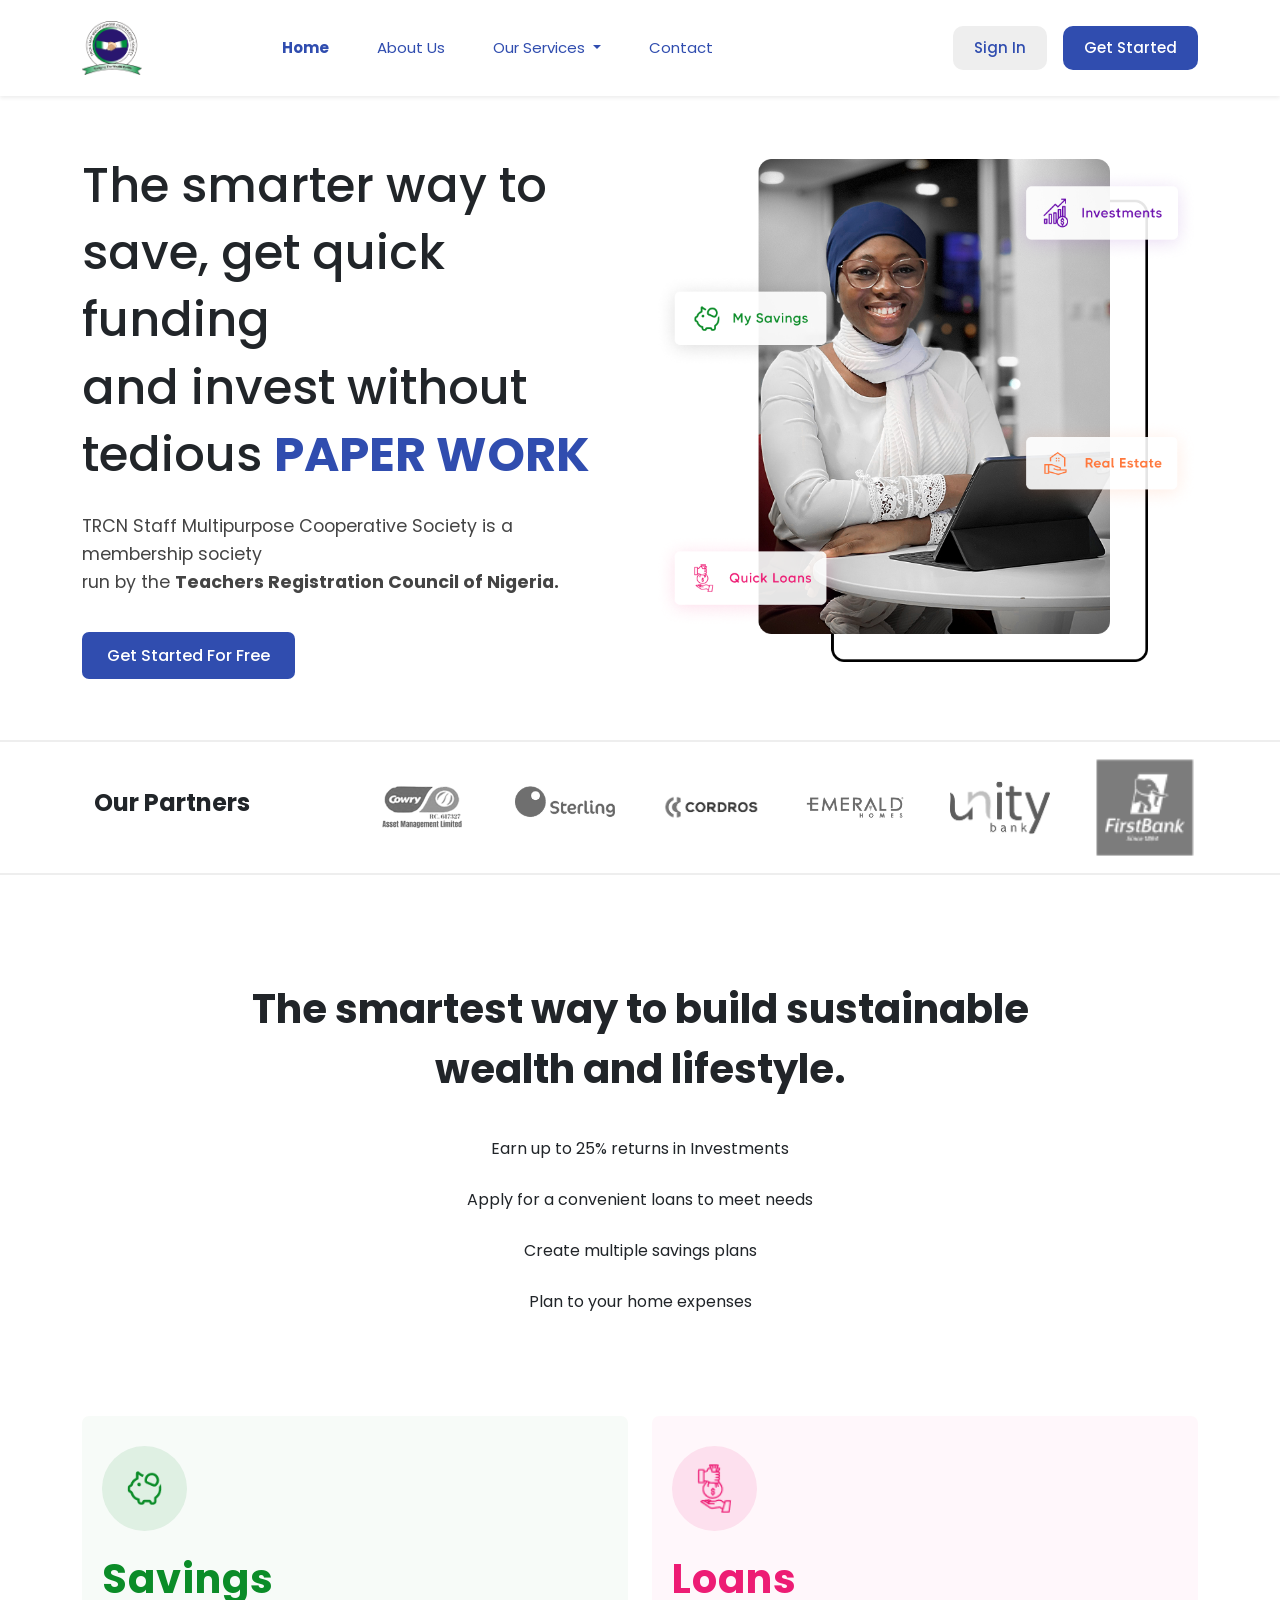
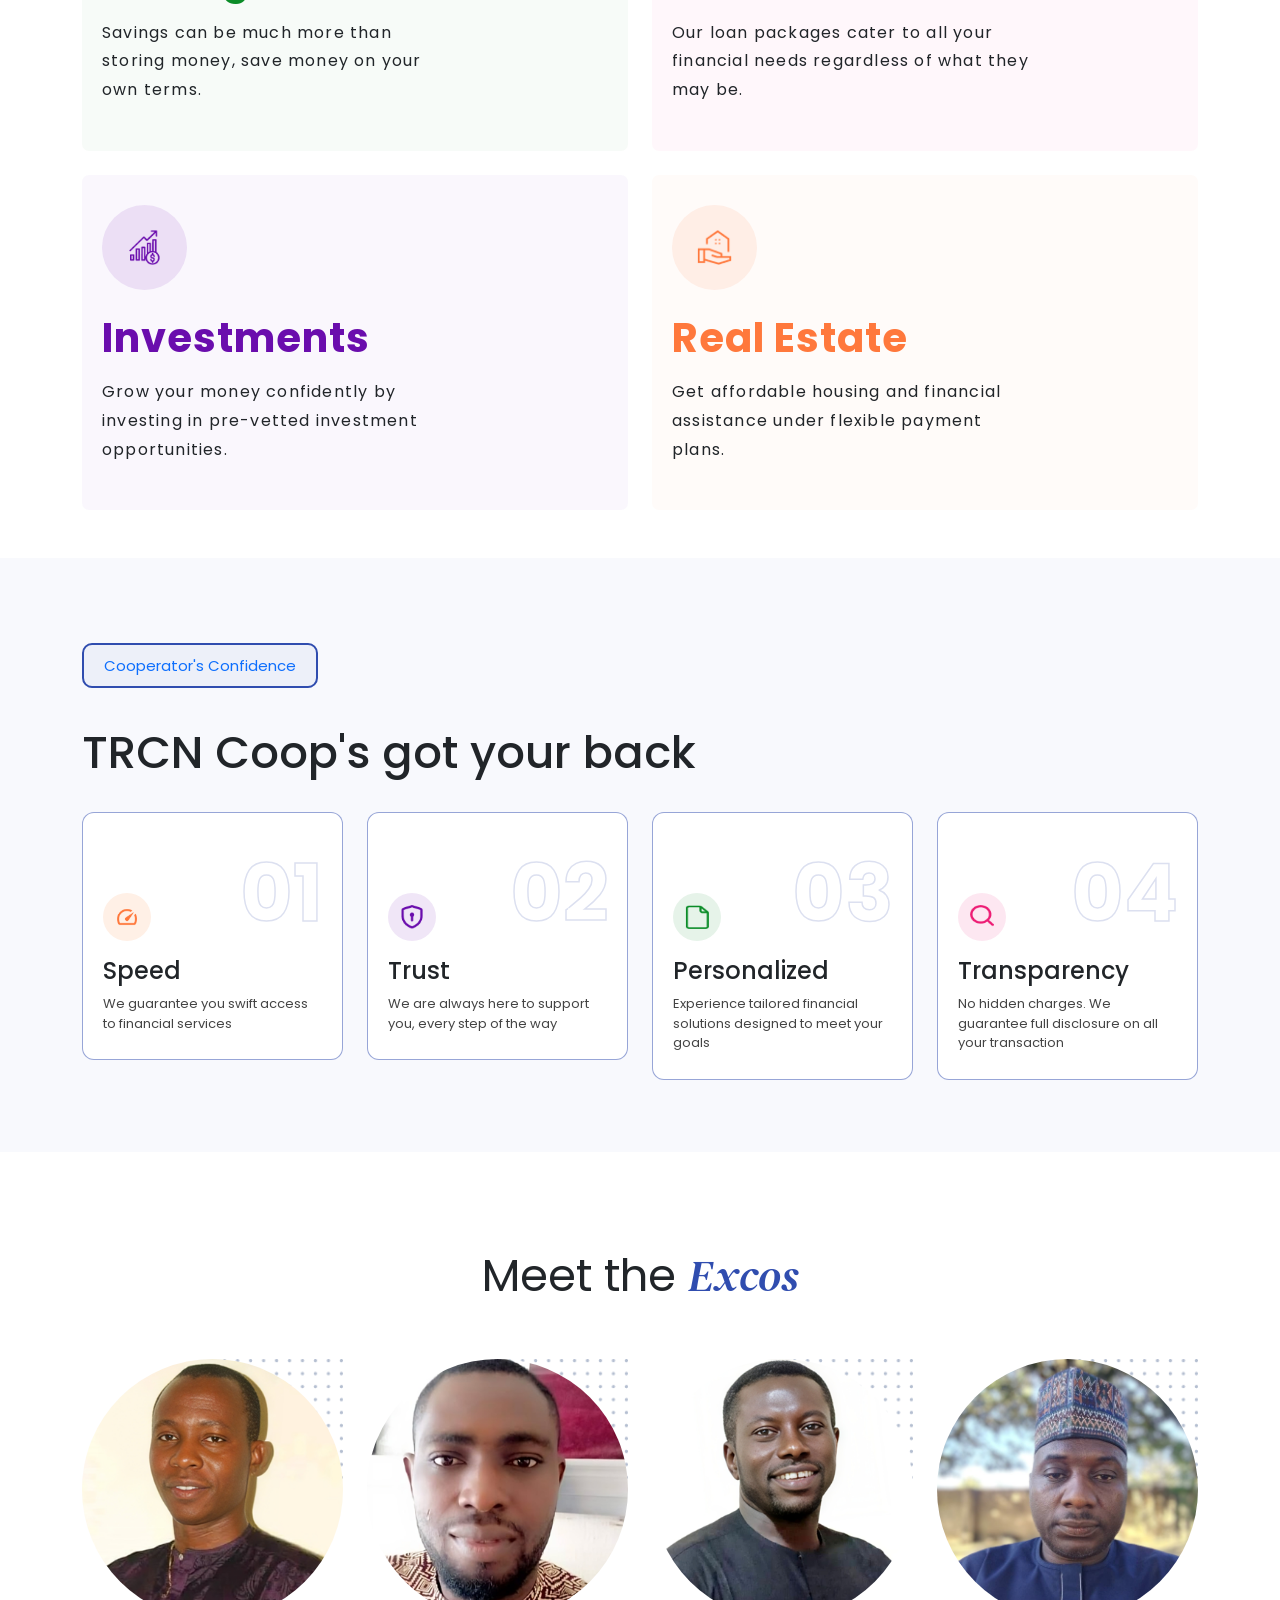
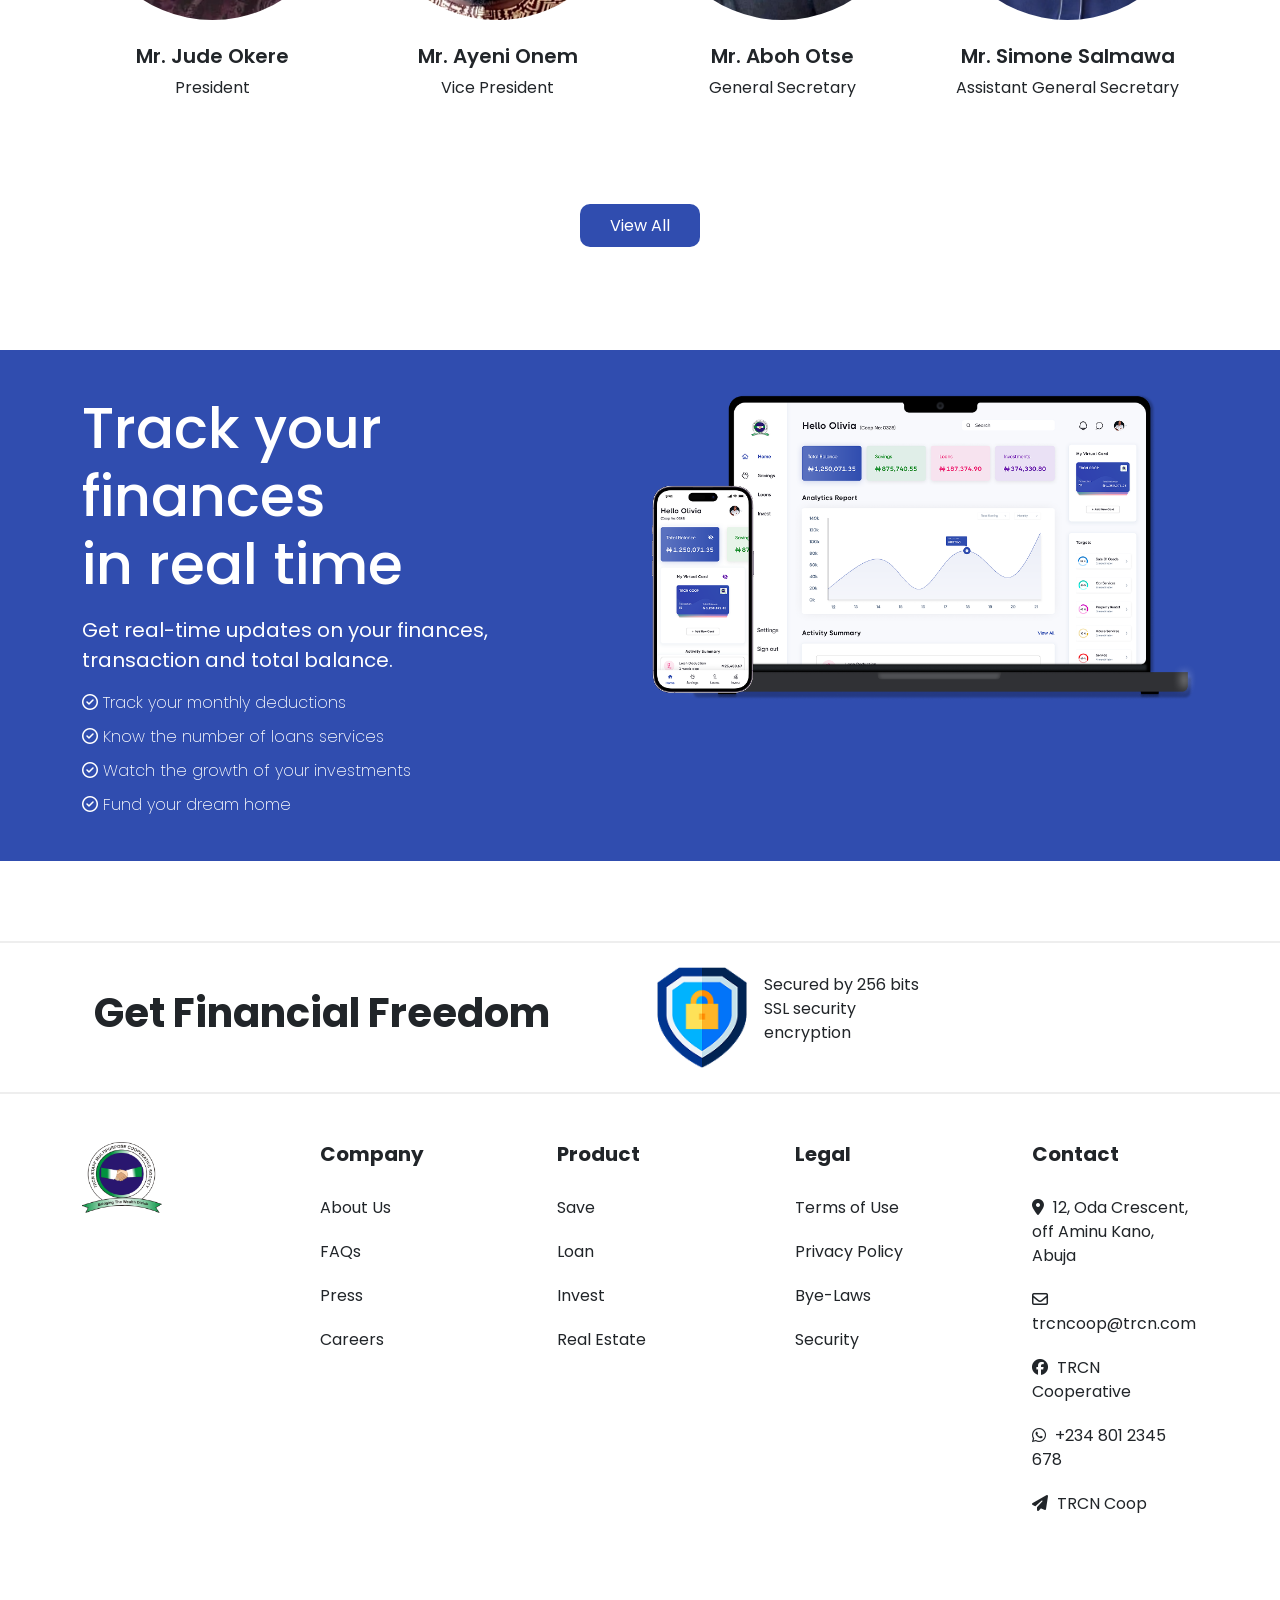
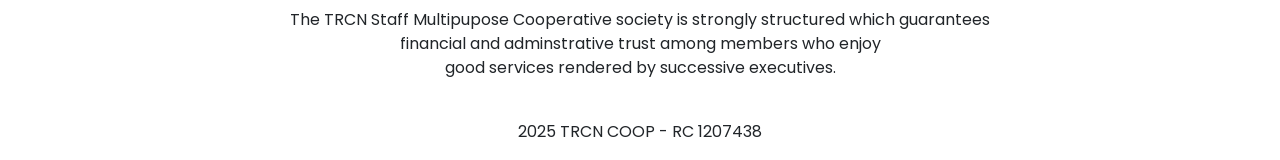
<file: index.html>
<!DOCTYPE html>
<html lang="en">
<head>
    <meta charset="UTF-8">
    <meta name="viewport" content="width=device-width, initial-scale=1.0">
    <link rel="icon" href="assets/logo/TRCN_SMCS_LOGO.png">
    <title>Home - Teachers Registration Council of Nigeria</title>
    <!-- bootstrap -->
    <link rel="stylesheet" href="https://cdn.jsdelivr.net/npm/bootstrap@5.3.3/dist/css/bootstrap.min.css">
    <!-- font awesome -->
     <link rel="stylesheet" href="https://cdnjs.cloudflare.com/ajax/libs/font-awesome/6.7.2/css/all.min.css">
    <!-- css stylesheet -->
     <link rel="stylesheet" href="css/style.css">
</head>
<body>
    <div class="floating-bg"></div>

    <header class="header shadow-sm py-2">
        <div class="container">
            <nav class="navbar navbar-expand-lg">
                <!-- Logo -->
                <a class="navbar-brand" href="index.html">
                    <img src="assets/logo/TRCN_SMCS_LOGO.png" alt="trcn_staff_coop_logo" class="logo-img" />
                </a>

                <!-- Toggler (mobile) -->
                <button
                    class="navbar-toggler ms-auto border-0"
                    type="button"
                    data-bs-toggle="collapse"
                    data-bs-target="#navbarContent"
                    aria-controls="navbarContent"
                    aria-expanded="false"
                    aria-label="Toggle navigation">
                    <span class="navbar-toggler-icon"></span>
                </button>

               <!-- Collapsible content -->
               <div class="collapse navbar-collapse" id="navbarContent">
                   <!-- Nav links -->
                   <ul class="navbar-nav mx-lg-auto nav-links text-center text-lg-start">
                       <li class="nav-item">
                           <a class="nav-link active" href="index.html">Home</a>
                       </li>
                       <li class="nav-item">
                           <a class="nav-link" href="about-us.html">About Us</a>
                       </li>

                       <!-- Dropdown -->
                       <li class="nav-item dropdown custom-dropdown">
                           <a class="nav-link dropdown-toggle" href="#" id="servicesDropdown" role="button" data-bs-toggle="dropdown" aria-expanded="false">
                               Our Services
                           </a>
                           <div class="dropdown-menu custom-mega-menu p-4 float-slow" aria-labelledby="servicesDropdown">
                                <div class="row gx-3 gy-4">
                                    <div class="col-12 col-sm-6">
                                        <a href="savings.html" class="dropdown-box savings-box">
                                            <img src="assets/icons/savings.png" alt="savings icon" class="icon">
                                            <div>
                                                <h6>Savings</h6>
                                                <p>Goal-oriented Savings</p>
                                            </div>
                                        </a>
                                    </div>

                                    <div class="col-12 col-sm-6">
                                        <a href="loan.html" class="dropdown-box loans-box">
                                            <img src="assets/icons/loans.png" alt="loans icon" class="icon">
                                            <div>
                                                <h6>Loans</h6>
                                                <p>Flexible Loans</p>
                                            </div>
                                        </a>
                                    </div>

                                    <div class="col-12 col-sm-6">
                                        <a href="investment.html" class="dropdown-box investment-box">
                                            <img src="assets/icons/investment.png" alt="investment icon" class="icon">
                                            <div>
                                                <h6>Investments</h6>
                                                <p>Grow your Money</p>
                                            </div>
                                        </a>
                                    </div>

                                    <div class="col-12 col-sm-6">
                                        <a href="real-estate.html" class="dropdown-box estate-box">
                                            <img src="assets/icons/estate.png" alt="real-estate icon" class="icon">
                                            <div>
                                                <h6>Real Estate</h6>
                                                <p>Goal-oriented Savings</p>
                                            </div>
                                        </a>
                                    </div>
                                </div>
                           </div>
                       </li>

                       <li class="nav-item">
                           <a class="nav-link" href="contact.html">Contact</a>
                       </li>
                   </ul>

                   <!-- Right-aligned buttons -->
                   <div class="d-flex flex-column flex-lg-row gap-3 header-btn mt-3 mt-lg-0 ms-lg-auto">
                       <a href="#" class="btn signin-btn">Sign In</a>
                       <a href="#" class="btn signup-btn">Get Started</a>
                   </div>
               </div>
            </nav>
        </div>
    </header>


    <!-- Bootstrap-Compatible Hero Section -->
    <section class="coop-home container py-5">
        <div class="row align-items-center">
            <!-- Text Content -->
            <div class="col-lg-6 mb-4 mb-lg-0 hero-text">
                <div class="intro-text">
                    <h1 class="bg-text mb-4">
                        The smarter way to<br>
                        save, get quick funding<br>
                        and invest without <br>
                        tedious <strong class="bg-text-blue">PAPER WORK</strong>
                    </h1>
                    <p class="sm-text mb-5">
                        TRCN Staff Multipurpose Cooperative Society is a membership society<br>
                        run by the <strong>Teachers Registration Council of Nigeria.</strong>
                    </p>
                    <a href="#" class="get-started-btn mt-2">Get Started For Free</a>
                </div>
            </div>

            <!-- Image Content -->
            <div class="col-lg-6 text-center">
                <div class="intro-image">
                    <img src="assets/hero image.png" alt="trcn_staff_coop_hero" class="img-fluid float">
                </div>
            </div>
        </div>
    </section>


    <section class="coop-partners py-3 my-4">
        <div class="container">
            <div class="row d-lg-flex align-items-center">
                <!-- Left: Text -->
                <div class="col-lg-3 col-sm-12 px-4 partner-text mb-4 mb-lg-0">
                    <h4 class="fw-bold">Our Partners</h4>
                </div>

                <!-- Right: Logos -->
                <div class="col-lg-9">
                    <div class="partner-image">
                        <img src="assets/partners/cowry.png" alt="Cowry" class="img-fluid">
                        <img src="assets/partners/sterling.png" alt="Sterling" class="img-fluid">
                        <img src="assets/partners/cordros.png" alt="Cordros" class="img-fluid">
                        <img src="assets/partners/emrald.png" alt="Emerald" class="img-fluid">
                        <img src="assets/partners/unity.png" alt="Unity" class="img-fluid">
                        <img src="assets/partners/first bank.png" alt="FirstBank" class="img-fluid">
                    </div>
                </div>
            </div>
        </div>
    </section>


    <section class="coop-services my-5">
        <div class="container">
            <div class="row text-center my-5">
                <div class="col-12 mb-3">
                    <h3 class="fw-bold coop-services-big-text">
                        The smartest way to build sustainable<br>
                        wealth and lifestyle.
                    </h3>
                </div>

                <div class="col-12">
                    <p class="coop-services-small-text">
                        Earn up to 25% returns in Investments<br>
                        Apply for a convenient loans to meet needs<br>
                        Create multiple savings plans<br>
                        Plan to your home expenses
                    </p>
                </div>
            </div>

            <div class="row mb-4">
                <div class="col-lg-6 col-sm-12 pt-4">
                    <div class="coop-savings">
                        <div class="coop-savings-icon mb-4">
                            <img src="assets/icons/savings.png"  alt="coop-savings-icon"> 
                        </div>

                        <h4 class="coop-savings-title mb-3">Savings</h4>

                        <p class="coop-savings-descrip mb-3">
                            Savings can be much more than<br>
                            storing money, save money on your<br> 
                            own terms.
                        </p>
                    </div>
                </div>

                <div class="col-lg-6 col-sm-12 pt-4">
                    <div class="coop-loans">
                        <div class="coop-loans-icon mb-4">
                            <img src="assets/icons/loans.png"  alt="coop-loans-icon"> 
                        </div>

                        <h3 class="coop-loans-title mb-3">Loans</h3>

                        <p class="coop-loans-descrip mb-3">
                            Our loan packages cater to all your<br> 
                            financial needs regardless of what they<br> 
                            may be.
                        </p>
                    </div>
                </div>

                <div class="col-lg-6 col-sm-12 pt-4">
                    <div class="coop-investment">
                        <div class="coop-investment-icon mb-4">
                            <img src="assets/icons/investment.png"  alt="coop-investment-icon"> 
                        </div>

                        <h4 class="coop-investment-title mb-3">Investments</h4>

                        <p class="coop-investment-descrip mb-3">
                            Grow your money confidently by<br>
                            investing in pre-vetted investment<br> 
                            opportunities.
                        </p>
                    </div>
                </div>

                <div class="col-lg-6 col-sm-12 pt-4">
                    <div class="coop-estate">
                        <div class="coop-estate-icon mb-4">
                            <img src="assets/icons/estate.png"  alt="coop-estate-icon"> 
                        </div>

                        <h3 class="coop-estate-title mb-3">Real Estate</h3>

                        <p class="coop-estate-descrip mb-3">
                            Get affordable housing and financial<br> 
                            assistance under flexible payment<br> 
                            plans.
                        </p>
                    </div>
                </div>
            </div>
        </div>
    </section>


    <section class="coop-vision my-5 py-5">
        <div class="container">
            <div class="row">
                <div class="col-lg-3 col-sm-12">
                    <div class="coop-vision-button pt-5">
                        <a href="#">Cooperator's Confidence</a>
                    </div>
                </div>
            </div>

            <div class="row">
                <div class="col-12">
                    <div class="coop-vision-title pt-5">
                        <h2>TRCN Coop's got your back</h2>
                    </div>
                </div>
            </div>

            <div class="row pt-4">
                <div class="col-lg-3 col-md-6 col-sm-12 mb-4">
                    <div class="coop-vision-block speed pt-5">
                        <div class="feature-number">01</div>
                        <div class="feature-icon">
                            <img src="assets/icons/speed.png" alt="Speed Icon">
                        </div>
                        <h4>Speed</h4>
                        <p>We guarantee you swift access to financial services</p>
                    </div>
                </div>

                <div class="col-lg-3 col-md-6 col-sm-12 mb-4">
                    <div class="coop-vision-block trust pt-5">
                        <div class="feature-number">02</div>
                        <div class="feature-icon">
                            <img src="assets/icons/trust.png" alt="Speed Icon">
                        </div>
                        <h4>Trust</h4>
                        <p>We are always here to support you, every step of the way</p>
                    </div>
                </div>

                <div class="col-lg-3 col-md-6 col-sm-12 mb-4">
                    <div class="coop-vision-block personalized pt-5">
                        <div class="feature-number">03</div>
                        <div class="feature-icon">
                            <img src="assets/icons/personalized.png" alt="Speed Icon">
                        </div>
                        <h4>Personalized</h4>
                        <p>Experience tailored financial solutions designed to meet your goals</p>
                    </div>
                </div>

                <div class="col-lg-3 col-md-6 col-sm-12 mb-4">
                    <div class="coop-vision-block transparency pt-5">
                        <div class="feature-number">04</div>
                        <div class="feature-icon">
                            <img src="assets/icons/transparency.png" alt="Speed Icon">
                        </div>
                        <h4>Transparency</h4>
                        <p>No hidden charges. We guarantee full disclosure on all your transaction</p>
                    </div>
                </div>
            </div>
        </div>
    </section>


    <section class="coop-team my-5">
        <div class="container">
            <div class="row">
                <div class="col-12">
                    <div class="coop-team-title text-center pt-5">
                        <h4>Meet the <span class="text-italic">Excos</span></h4>
                    </div>
                </div>
            </div>

            <div class="row mt-5 justify-content-center text-center">
                <div class="col-lg-3 col-sm-12">
                    <div class="coop-team-card">
                        <div class="coop-team-image">
                            <img src="assets/dots.png" alt="coop-dot" class="dots">
                            <img src="assets/team/Excos/President.png" class="img-fluid profile" alt="Coop-team">
                        </div>
                        <h4>Mr. Jude Okere</h4>
                        <p>President</p>
                    </div>
                </div>

                <div class="col-lg-3 col-sm-12">
                    <div class="coop-team-card">
                        <div class="coop-team-image">
                            <img src="assets/dots.png" alt="coop-dot" class="dots">
                            <img src="assets/team/Excos/Vice President.png" class="img-fluid profile" alt="Coop-team">
                        </div>
                        <h4>Mr. Ayeni Onem</h4>
                        <p>Vice President</p>
                    </div>
                </div>

                <div class="col-lg-3 col-sm-12">
                    <div class="coop-team-card">
                        <div class="coop-team-image">
                            <img src="assets/dots.png" alt="coop-dot" class="dots">
                            <img src="assets/team/Excos/General Secretary.png" class="img-fluid profile" alt="Coop-team">
                        </div>
                        <h4>Mr. Aboh Otse</h4>
                        <p>General Secretary</p>
                    </div>
                </div>

                <div class="col-lg-3 col-sm-12">
                    <div class="coop-team-card">
                        <div class="coop-team-image">
                            <img src="assets/dots.png" alt="coop-dot" class="dots">
                            <img src="assets/team/Excos/Assistant General Secretary.jpg" class="img-fluid profile" alt="Coop-team">
                        </div>
                        <h4>Mr. Simone Salmawa</h4>
                        <p>Assistant General Secretary</p>
                    </div>
                </div>
            </div>


            <div id="more_team" class="row mb-5 justify-content-center text-center">
                <div class="col-lg-3 col-sm-12">
                    <div class="coop-team-card">
                        <div class="coop-team-image">
                            <img src="assets/dots.png" alt="coop-dot" class="dots">
                            <img src="assets/team/Excos/Financial Secretary.png" class="img-fluid profile" alt="Coop-team">
                        </div>
                        <h4>Mrs. Abigail Marcus</h4>
                        <p>Financial Secretary</p>
                    </div>
                </div>

                <div class="col-lg-3 col-sm-12">
                    <div class="coop-team-card">
                        <div class="coop-team-image">
                            <img src="assets/dots.png" alt="coop-dot" class="dots">
                            <img src="assets/team/Excos/Assistant Financial Secretary.png" class="img-fluid profile" alt="Coop-team">
                        </div>
                        <h4>Mrs Ugochi Wasinda</h4>
                        <p>Assistant Financial Secretary</p>
                    </div>
                </div>

                <div class="col-lg-3 col-sm-12">
                    <div class="coop-team-card">
                        <div class="coop-team-image">
                            <img src="assets/dots.png" alt="coop-dot" class="dots">
                            <img src="assets/team/Excos/Treasurer.png" class="img-fluid profile" alt="Coop-team">
                        </div>
                        <h4>Mrs. Ebere Nebo</h4>
                        <p>Treasurer</p>
                    </div>
                </div>

                <div class="col-lg-3 col-sm-12">
                    <div class="coop-team-card">
                        <div class="coop-team-image">
                            <img src="assets/dots.png" alt="coop-dot" class="dots">
                            <img src="assets/team/Excos/Assistant Treasurer.png" class="img-fluid profile" alt="Coop-team">
                        </div>
                        <h4>Mr. Afolabi Babatunde</h4>
                        <p>Assistant Treasurer</p>
                    </div>
                </div>

                <div class="col-lg-3 col-sm-12">
                    <div class="coop-team-card">
                        <div class="coop-team-image">
                            <img src="assets/dots.png" alt="coop-dot" class="dots">
                            <img src="assets/team/Excos/P.R.O.png" class="img-fluid profile" alt="Coop-team">
                        </div>
                        <h4>Barr. Alexander Ngaddah</h4>
                        <p>Public Relation Officer</p>
                    </div>
                </div>
            </div>
            
            <div class="text-center mt-5">
                <a href="#" onclick="toggleMoreTeam(event)" class="team-btn">View All</a>
            </div>
        </div>
    </section>


    <section class="coop-coa">
        <div class="container">
            <div class="row py-4">
                <div class="col-lg-6 col-sm-12">
                    <h4 class="mb-3">
                        Track your finances<br>
                        in real time
                    </h4>
                    <p class="text-white">
                        Get real-time updates on your finances,<br>
                        transaction and total balance.
                    </p>

                    <div class="coop-coa-list text-white">
                        <span><i class="fa-regular fa-circle-check"></i> Track your monthly deductions</span>
                        <span><i class="fa-regular fa-circle-check"></i> Know the number of loans services</span>
                        <span><i class="fa-regular fa-circle-check"></i> Watch the growth of your investments</span>
                        <span><i class="fa-regular fa-circle-check"></i> Fund your dream home</span>
                    </div>
                </div>

                <div class="col-lg-6 col-sm-12">
                    <div class="coop-coa-image">
                        <img src="assets/phone laptop.png" alt="coop-coa-image" class="img-fluid">
                    </div>
                </div>
            </div>
        </div>
    </section>


    <section class="coop-security py-4 mb-5">
        <div class="container">
            <div class="row d-lg-flex align-items-center">
                <!-- Left: Text -->
                <div class="col-lg-6 col-sm-12 px-4 coop-security-title mb-4 mb-lg-0">
                    <h4 class="fw-bold">Get Financial Freedom</h4>
                </div>

                <!-- Right: Logos -->
                <div class="col-lg-6">
                    <div class="security-image">
                        <img src="assets/security 1.png" alt="Cowry" class="img-fluid">
                        <p>
                            Secured by 256 bits<br>
                            SSL security<br>
                            encryption
                        </p>
                    </div>
                </div>
            </div>
        </div>
    </section>

    <section class="coop-footer">
        <div class="container">
            <div class="row d-flex justify-content-between footer">
                <div class="col-lg-2 col-md-6 mb-4">
                    <img src="assets/logo/TRCN_SMCS_LOGO.png" alt="coop-logo" class="img-fluid logo">
                </div>

                <div class="col-lg-2 col-md-6 mb-4">
                    <h5 class="fw-bold">Company</h5>
                    <ul class="list-unstyled">
                        <li>About Us</li>
                        <li>FAQs</li>
                        <li>Press</li>
                        <li>Careers</li>
                    </ul>
                </div>

                <div class="col-lg-2 col-md-6 mb-4">
                    <h5 class="fw-bold">Product</h5>
                    <ul class="list-unstyled">
                        <li>Save</li>
                        <li>Loan</li>
                        <li>Invest</li>
                        <li>Real Estate</li>
                    </ul>
                </div>

                <div class="col-lg-2 col-md-6 mb-4">
                    <h5 class="fw-bold">Legal</h5>
                    <ul class="list-unstyled">
                        <li>Terms of Use</li>
                        <li>Privacy Policy</li>
                        <li>Bye-Laws</li>
                        <li>Security</li>
                    </ul>
                </div>

                <div class="col-lg-2 col-md-6 mb-4">
                    <h5 class="fw-bold">Contact</h5>
                    <ul class="list-unstyled">
                        <li><i class="fa-solid fa-location-dot"></i> 12, Oda Crescent, off Aminu Kano, Abuja</li>
                        <li><i class="fa-regular fa-envelope"></i> trcncoop@trcn.com</li>
                        <li><i class="fa-brands fa-facebook"></i> TRCN Cooperative</li>
                        <li><i class="fa-brands fa-whatsapp"></i> +234 801 2345 678</li>
                        <li><i class="fa-solid fa-paper-plane"></i> TRCN Coop</li>
                    </ul>
                </div>
            </div>

            <div class="row coop-footer-copyright text-center mt-5">
                <p>
                    The TRCN Staff Multipupose Cooperative society is strongly structured which guarantees<br>  
                    financial and adminstrative trust among members who enjoy<br> 
                    good services rendered by successive executives. 
                </p>

                <p class="mt-4">
                    2025 TRCN COOP - RC 1207438
                </p>
            </div>
        </div>
    </section>




    <script src="https://cdn.jsdelivr.net/npm/bootstrap@5.3.3/dist/js/bootstrap.bundle.min.js"></script>
    <script src="js/main.js"></script>
</body>
</html>
</file>
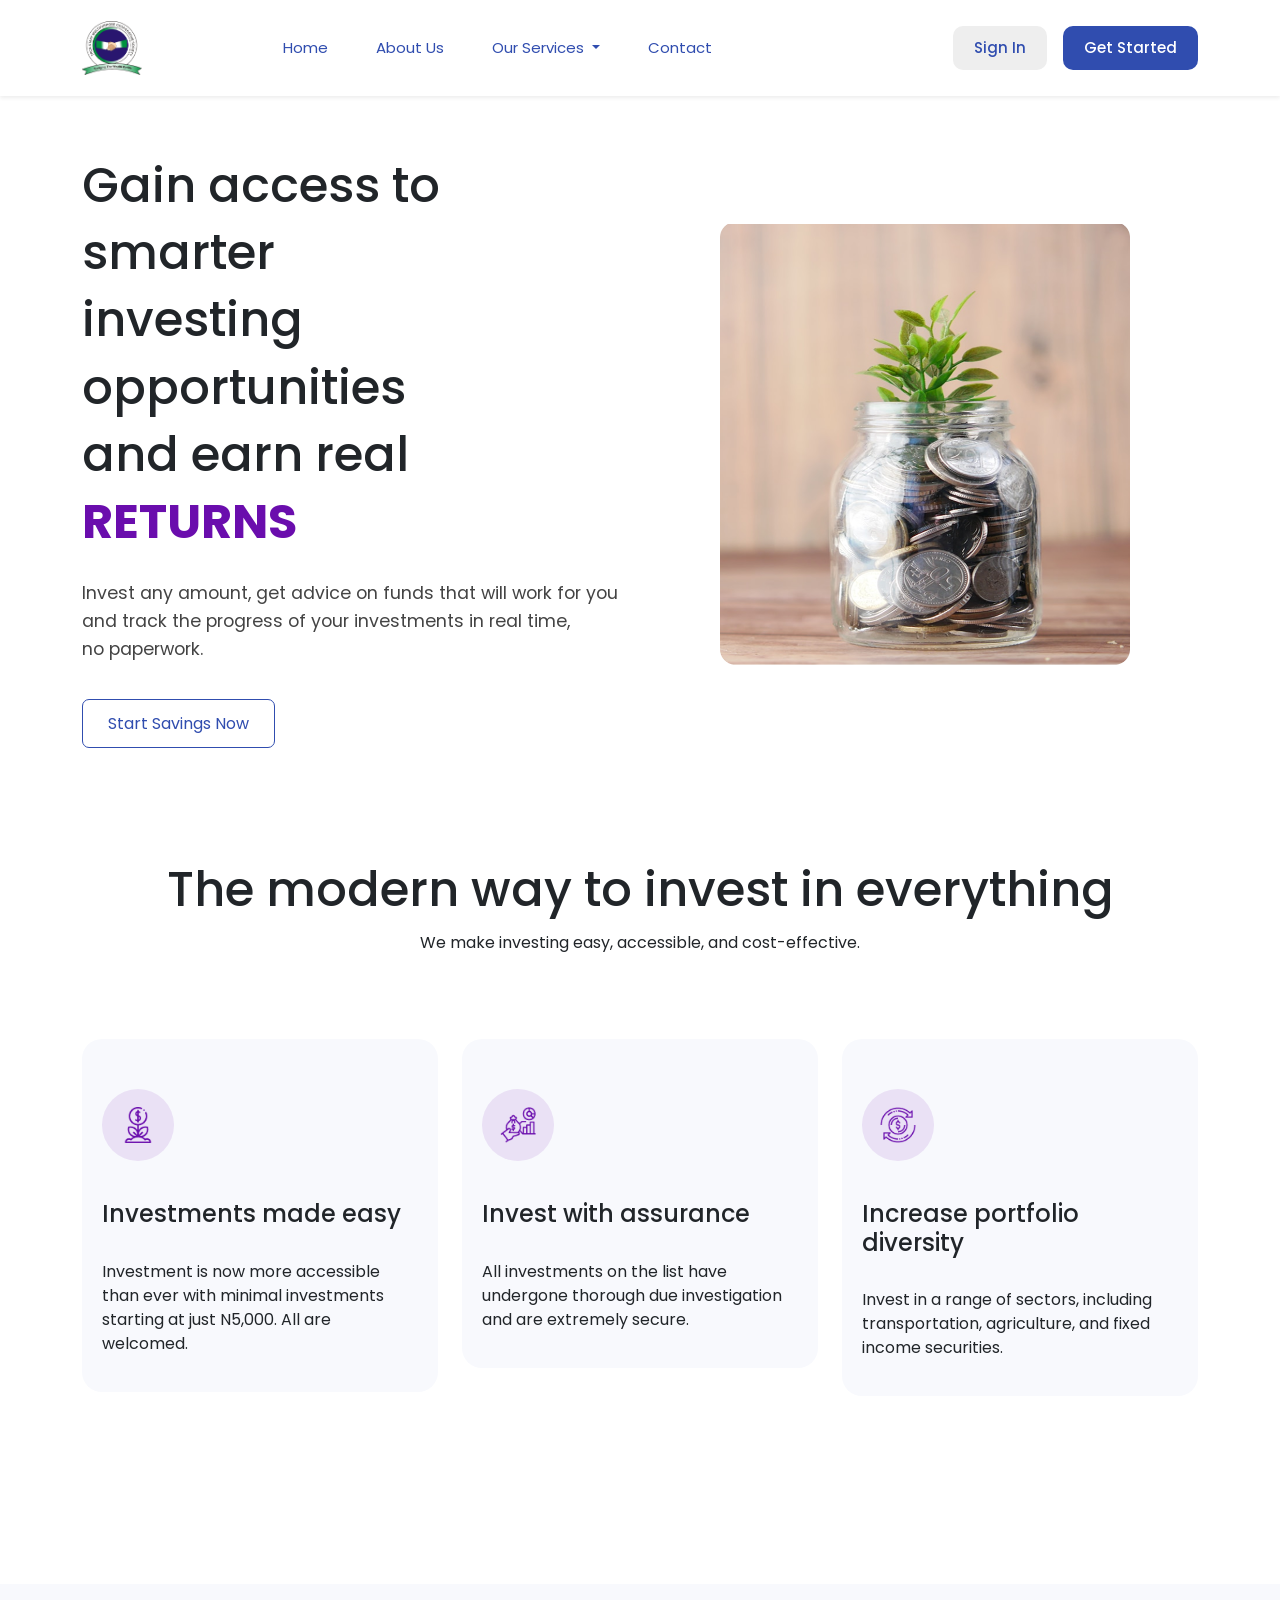
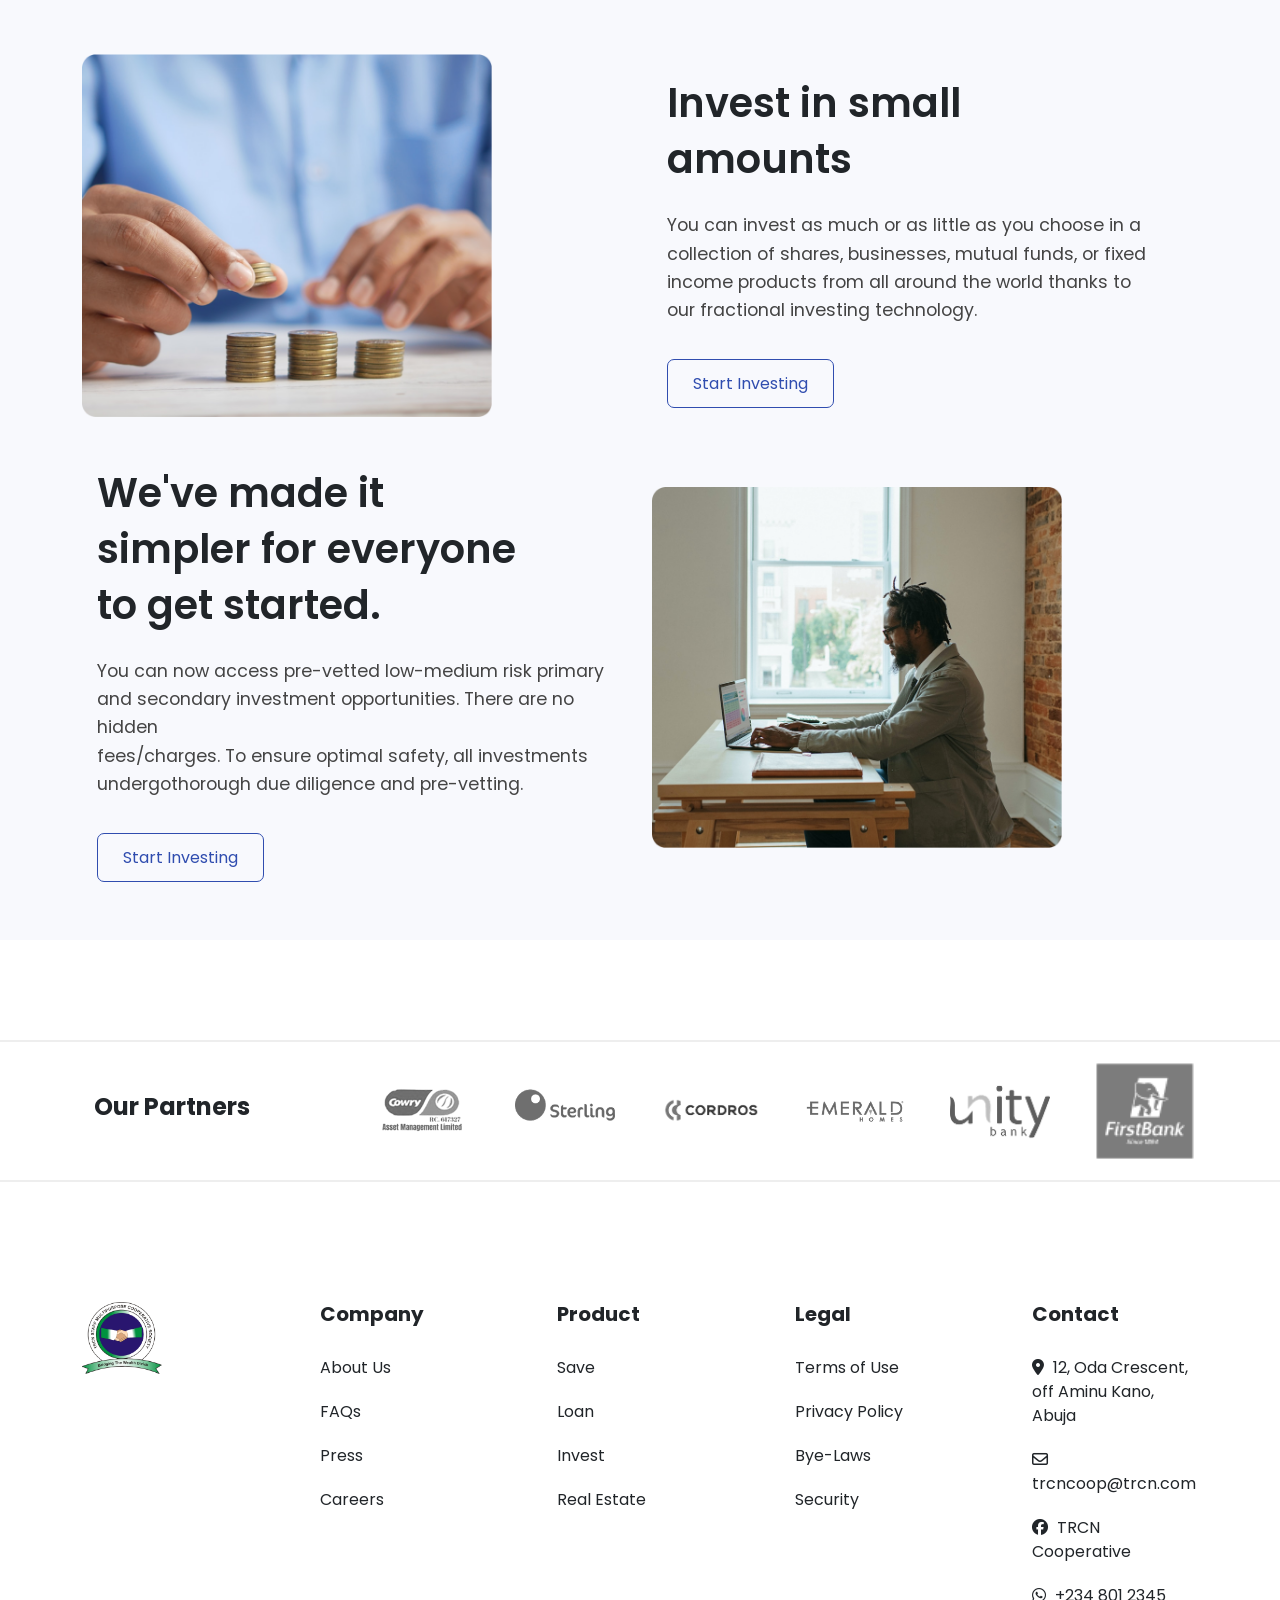
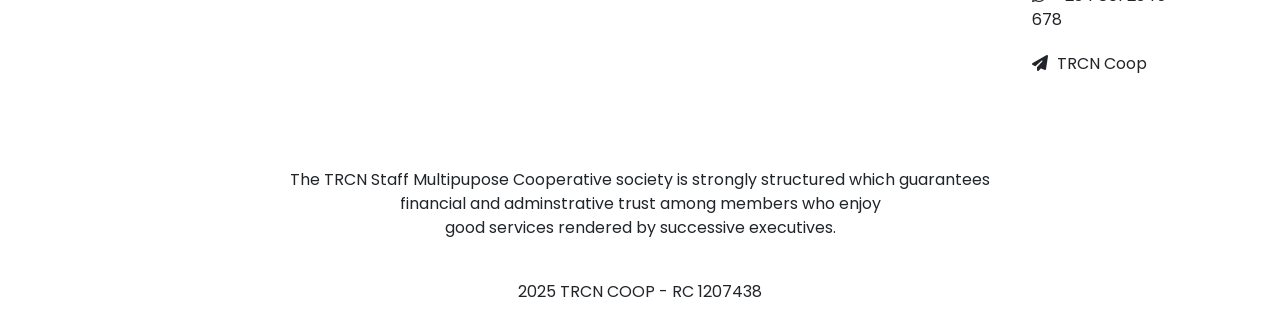
<file: investment.html>
<!DOCTYPE html>
<html lang="en">
<head>
    <meta charset="UTF-8">
    <meta name="viewport" content="width=device-width, initial-scale=1.0">
    <link rel="icon" href="assets/logo/TRCN_SMCS_LOGO.png">
    <title>Investment - Teachers Registration Council of Nigeria</title>
    <!-- bootstrap -->
    <link rel="stylesheet" href="https://cdn.jsdelivr.net/npm/bootstrap@5.3.3/dist/css/bootstrap.min.css">
    <!-- font awesome -->
     <link rel="stylesheet" href="https://cdnjs.cloudflare.com/ajax/libs/font-awesome/6.7.2/css/all.min.css">
    <!-- css stylesheet -->
     <link rel="stylesheet" href="css/style.css">
</head>
<body>
    <header class="header shadow-sm py-2">
        <div class="container">
            <nav class="navbar navbar-expand-lg">
                <!-- Logo -->
                <a class="navbar-brand" href="index.html">
                    <img src="assets/logo/TRCN_SMCS_LOGO.png" alt="trcn_staff_coop_logo" class="logo-img" />
                </a>

                <!-- Toggler (mobile) -->
                <button
                    class="navbar-toggler ms-auto border-0"
                    type="button"
                    data-bs-toggle="collapse"
                    data-bs-target="#navbarContent"
                    aria-controls="navbarContent"
                    aria-expanded="false"
                    aria-label="Toggle navigation">
                    <span class="navbar-toggler-icon"></span>
                </button>

               <!-- Collapsible content -->
               <div class="collapse navbar-collapse" id="navbarContent">
                   <!-- Nav links -->
                   <ul class="navbar-nav mx-lg-auto nav-links text-center text-lg-start">
                       <li class="nav-item">
                           <a class="nav-link" href="index.html">Home</a>
                       </li>
                       <li class="nav-item">
                           <a class="nav-link" href="about-us.html">About Us</a>
                       </li>

                       <!-- Dropdown -->
                       <li class="nav-item dropdown custom-dropdown">
                           <a class="nav-link dropdown-toggle" href="#" id="servicesDropdown" role="button" data-bs-toggle="dropdown" aria-expanded="false">
                               Our Services
                           </a>
                           <div class="dropdown-menu custom-mega-menu p-4 float-slow" aria-labelledby="servicesDropdown">
                                <div class="row gx-3 gy-4">
                                    <div class="col-12 col-sm-6">
                                        <a href="savings.html" class="dropdown-box savings-box">
                                            <img src="assets/icons/savings.png" alt="savings icon" class="icon">
                                            <div>
                                                <h6>Savings</h6>
                                                <p>Goal-oriented Savings</p>
                                            </div>
                                        </a>
                                    </div>

                                    <div class="col-12 col-sm-6">
                                        <a href="loan.html" class="dropdown-box loans-box">
                                            <img src="assets/icons/loans.png" alt="loans icon" class="icon">
                                            <div>
                                                <h6>Loans</h6>
                                                <p>Flexible Loans</p>
                                            </div>
                                        </a>
                                    </div>

                                    <div class="col-12 col-sm-6">
                                        <a href="investment.html" class="dropdown-box investment-box active">
                                            <img src="assets/icons/investment.png" alt="investment icon" class="icon">
                                            <div>
                                                <h6>Investments</h6>
                                                <p>Grow your Money</p>
                                            </div>
                                        </a>
                                    </div>

                                    <div class="col-12 col-sm-6">
                                        <a href="real-estate.html" class="dropdown-box estate-box">
                                            <img src="assets/icons/estate.png" alt="real-estate icon" class="icon">
                                            <div>
                                                <h6>Real Estate</h6>
                                                <p>Goal-oriented Savings</p>
                                            </div>
                                        </a>
                                    </div>
                                </div>
                           </div>
                       </li>

                       <li class="nav-item">
                           <a class="nav-link" href="contact.html">Contact</a>
                       </li>
                   </ul>

                   <!-- Right-aligned buttons -->
                   <div class="d-flex flex-column flex-lg-row gap-3 header-btn mt-3 mt-lg-0 ms-lg-auto">
                       <a href="#" class="btn signin-btn">Sign In</a>
                       <a href="#" class="btn signup-btn">Get Started</a>
                   </div>
               </div>
            </nav>
        </div>
    </header>


    <section class="coop-investment-page container py-5">
        <div class="row align-items-center">
            <div class="col-lg-6 mb-4 mb-lg-0 hero-text">
                <div class="intro-text">
                    <h1 class="bg-text mb-4">
                        Gain access to smarter<br>
                        investing opportunities<br>
                        and earn real <strong class="bg-text-purple">RETURNS</strong>
                    </h1>
                    <p class="sm-text mb-5">
                        Invest any amount, get advice on funds that will work for you<br>  
                        and track the progress of your investments in real time,<br>
                        no paperwork.
                    </p>
                    <a href="#" class="get-started-btn mt-2">Start Savings Now</a>
                </div>
            </div>

            <!-- Image Content -->
            <div class="col-lg-6 text-center">
                <img src="assets/investments/JAR.png" alt="trcn_staff_coop_hero" class="investment-baner float img-fluid">
            </div>
        </div>
    </section>



    <section class="coop-investment-content container py-5 my-4">
        <div class="row align-items-center text-center mb-4">
            <div class="col-12">
                <h4 class="bg-text">
                    The modern way to invest in everything
                </h4>
                <p>
                    We make investing easy, accessible, and cost-effective.
                </p>
            </div>
        </div>

        <div class="row">
            <div class="col-lg-4 col-sm-12 pt-4">
                <div class="coop-investment-card">
                    <div class="coop-savings-icon mb-4">
                        <img src="assets/investments/icon_1.png"  alt="coop-savings-icon"> 
                    </div>

                    <h4 class="coop-savings-title mb-3">Investments made easy</h4>

                    <p class="coop-savings-descrip mb-3">
                        Investment is now more accessible than ever with minimal investments starting at just N5,000. All are welcomed.
                    </p>
                </div>
            </div>

            <div class="col-lg-4 col-sm-12 pt-4">
                <div class="coop-investment-card">
                    <div class="coop-savings-icon mb-4">
                        <img src="assets/investments/icon_2.png"  alt="coop-savings-icon"> 
                    </div>

                    <h4 class="coop-savings-title mb-3">Invest with assurance</h4>

                    <p class="coop-savings-descrip mb-3">
                        All investments on the list have undergone thorough due investigation and are extremely secure.
                    </p>
                </div>
            </div>

            <div class="col-lg-4 col-sm-12 pt-4">
                <div class="coop-investment-card">
                    <div class="coop-savings-icon mb-4">
                        <img src="assets/investments/icon_3.png"  alt="coop-savings-icon"> 
                    </div>

                    <h4 class="coop-savings-title mb-3">Increase portfolio diversity</h4>

                    <p class="coop-savings-descrip mb-3">
                        Invest in a range of sectors, including transportation, agriculture, and fixed income securities.
                    </p>
                </div>
            </div>
        </div>
    </section>



    <section class="coop-investment-outline">
        <div class="container">
            <div class="row align-items-center mb-5">
                <!-- Image Content -->
                <div class="col-lg-6">
                    <img src="assets/investments/count.png" alt="trcn_staff_coop_hero" class="investment-img1 img-fluid">
                </div>
                
                <!-- Text Content -->
                <div class="col-lg-6">
                    <div class="intro-text">
                        <h1 class="bg-text mb-4">
                            Invest in small<br>
                            amounts
                        </h1>
                        <p class="sm-text mb-5">
                            You can invest as much or as little as you choose in a<br>
                            collection of shares, businesses, mutual funds, or fixed<br> 
                            income products from all around the world thanks to<br> 
                            our fractional investing technology.
                        </p>
                        <a href="#" class="get-started-btn mt-2">Start Investing</a>
                    </div>
                </div>  
            </div>

            <div class="row align-items-center">
                <!-- Text Content -->
                <div class="col-lg-6 order-2 order-lg-1">
                    <div class="intro-text">
                        <h1 class="bg-text mb-4">
                            We've made it<br>
                            simpler for everyone<br>
                            to get started.
                        </h1>
                        <p class="sm-text mb-5">
                            You can now access pre-vetted low-medium risk primary <br> 
                            and secondary investment opportunities. There are no hidden<br> 
                            fees/charges. To ensure optimal safety, all investments <br> 
                            undergothorough due diligence and pre-vetting.
                        </p>
                        <a href="#" class="get-started-btn mt-2">Start Investing</a>
                    </div>
                </div>                 
                
                <!-- Image Content -->
                <div class="col-lg-6 order-1 order-lg-2">
                    <img src="assets/investments/accountant.png" alt="trcn_staff_coop_hero" class="investment-img2 img-fluid">
                </div> 
            </div>
        </div>   
    </section>




    <section class="coop-partners cp mt-5">
        <div class="container">
            <div class="row d-lg-flex align-items-center">
                <!-- Left: Text -->
                <div class="col-lg-3 col-sm-12 px-4 partner-text mb-4 mb-lg-0">
                    <h4 class="fw-bold">Our Partners</h4>
                </div>

                <!-- Right: Logos -->
                <div class="col-lg-9">
                    <div class="partner-image">
                        <img src="assets/partners/cowry.png" alt="Cowry" class="img-fluid">
                        <img src="assets/partners/sterling.png" alt="Sterling" class="img-fluid">
                        <img src="assets/partners/cordros.png" alt="Cordros" class="img-fluid">
                        <img src="assets/partners/emrald.png" alt="Emerald" class="img-fluid">
                        <img src="assets/partners/unity.png" alt="Unity" class="img-fluid">
                        <img src="assets/partners/first bank.png" alt="FirstBank" class="img-fluid">
                    </div>
                </div>
            </div>
        </div>
    </section>


    <section class="coop-footer mt-5">
        <div class="container">
            <div class="row d-flex justify-content-between footer">
                <div class="col-lg-2 col-md-6 mb-4">
                    <img src="assets/logo/TRCN_SMCS_LOGO.png" alt="coop-logo" class="img-fluid logo">
                </div>

                <div class="col-lg-2 col-md-6 mb-4">
                    <h5 class="fw-bold">Company</h5>
                    <ul class="list-unstyled">
                        <li>About Us</li>
                        <li>FAQs</li>
                        <li>Press</li>
                        <li>Careers</li>
                    </ul>
                </div>

                <div class="col-lg-2 col-md-6 mb-4">
                    <h5 class="fw-bold">Product</h5>
                    <ul class="list-unstyled">
                        <li>Save</li>
                        <li>Loan</li>
                        <li>Invest</li>
                        <li>Real Estate</li>
                    </ul>
                </div>

                <div class="col-lg-2 col-md-6 mb-4">
                    <h5 class="fw-bold">Legal</h5>
                    <ul class="list-unstyled">
                        <li>Terms of Use</li>
                        <li>Privacy Policy</li>
                        <li>Bye-Laws</li>
                        <li>Security</li>
                    </ul>
                </div>

                <div class="col-lg-2 col-md-6 mb-4">
                    <h5 class="fw-bold">Contact</h5>
                    <ul class="list-unstyled">
                        <li><i class="fa-solid fa-location-dot"></i> 12, Oda Crescent, off Aminu Kano, Abuja</li>
                        <li><i class="fa-regular fa-envelope"></i> trcncoop@trcn.com</li>
                        <li><i class="fa-brands fa-facebook"></i> TRCN Cooperative</li>
                        <li><i class="fa-brands fa-whatsapp"></i> +234 801 2345 678</li>
                        <li><i class="fa-solid fa-paper-plane"></i> TRCN Coop</li>
                    </ul>
                </div>
            </div>

            <div class="row coop-footer-copyright text-center mt-5">
                <p>
                    The TRCN Staff Multipupose Cooperative society is strongly structured which guarantees<br>  
                    financial and adminstrative trust among members who enjoy<br> 
                    good services rendered by successive executives. 
                </p>

                <p class="mt-4">
                    2025 TRCN COOP - RC 1207438
                </p>
            </div>
        </div>
    </section>




    <script src="https://cdn.jsdelivr.net/npm/bootstrap@5.3.3/dist/js/bootstrap.bundle.min.js"></script>
</body>
</html>
</file>
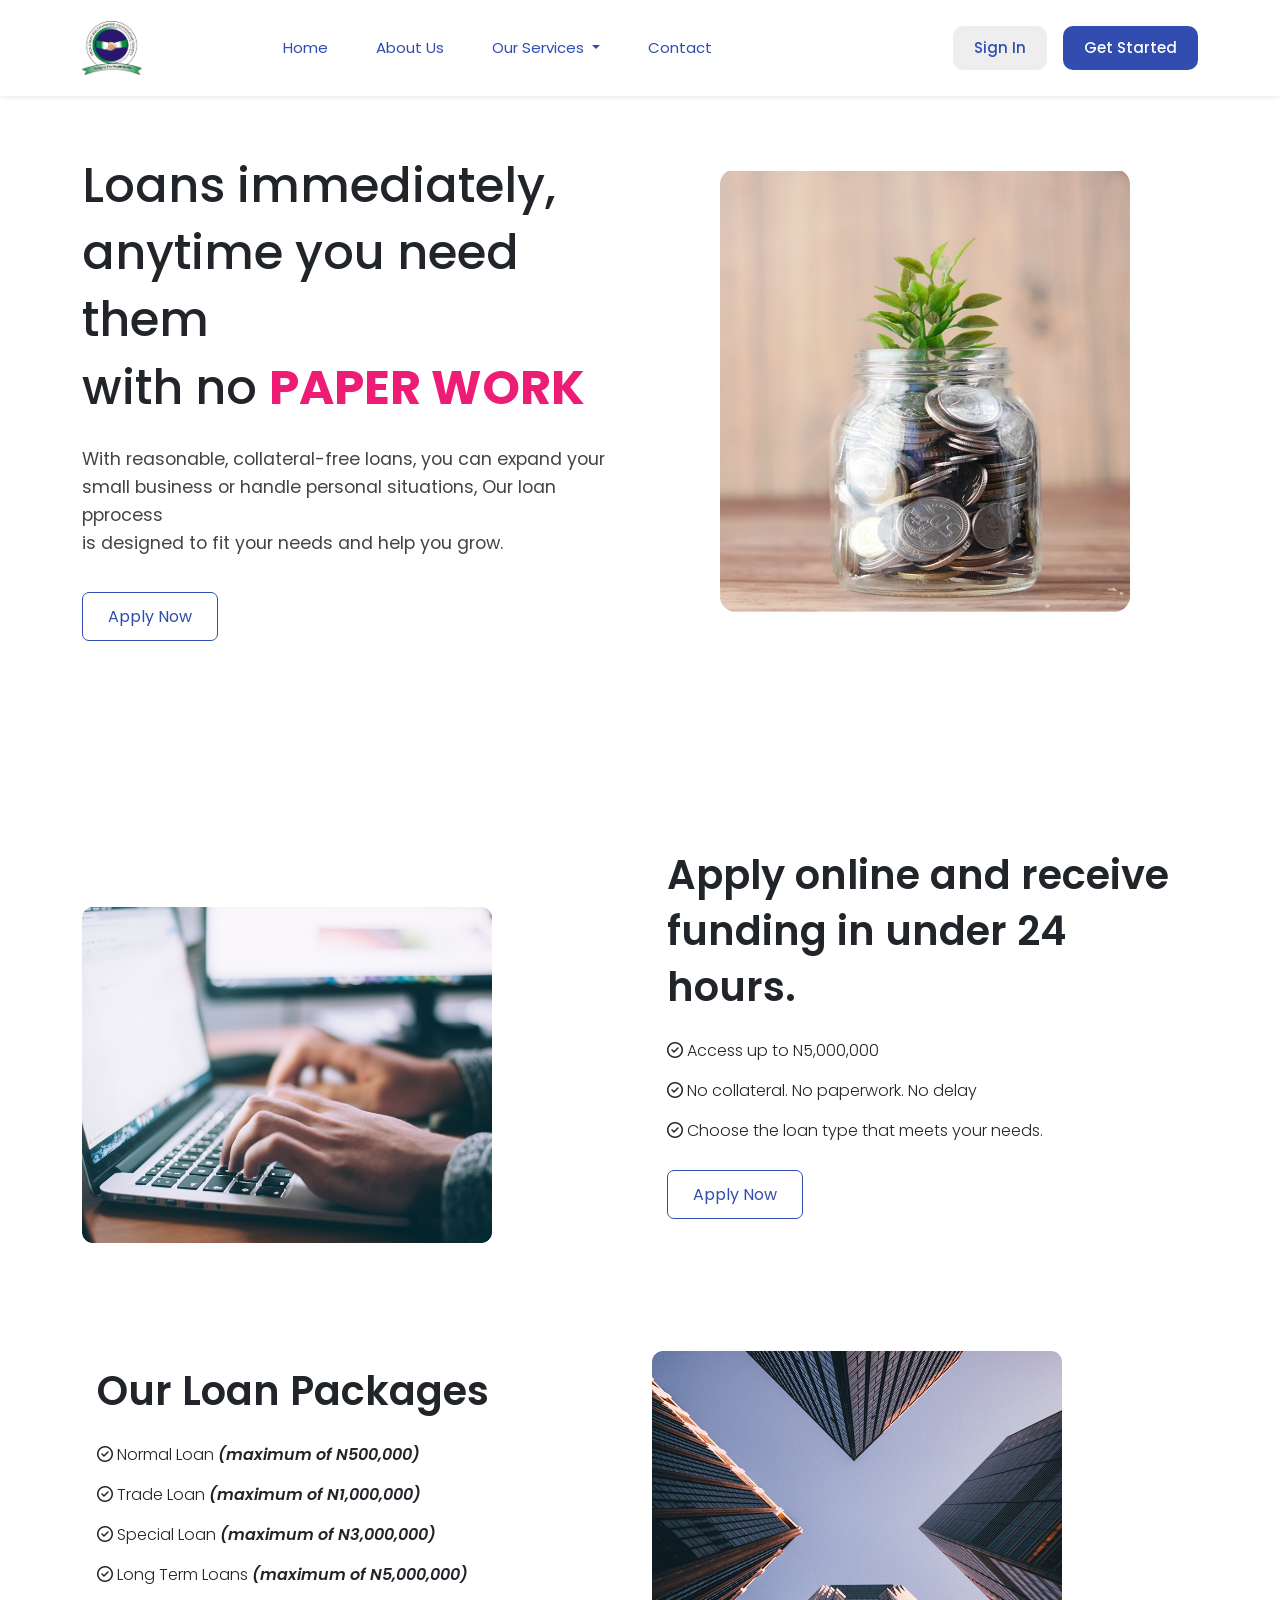
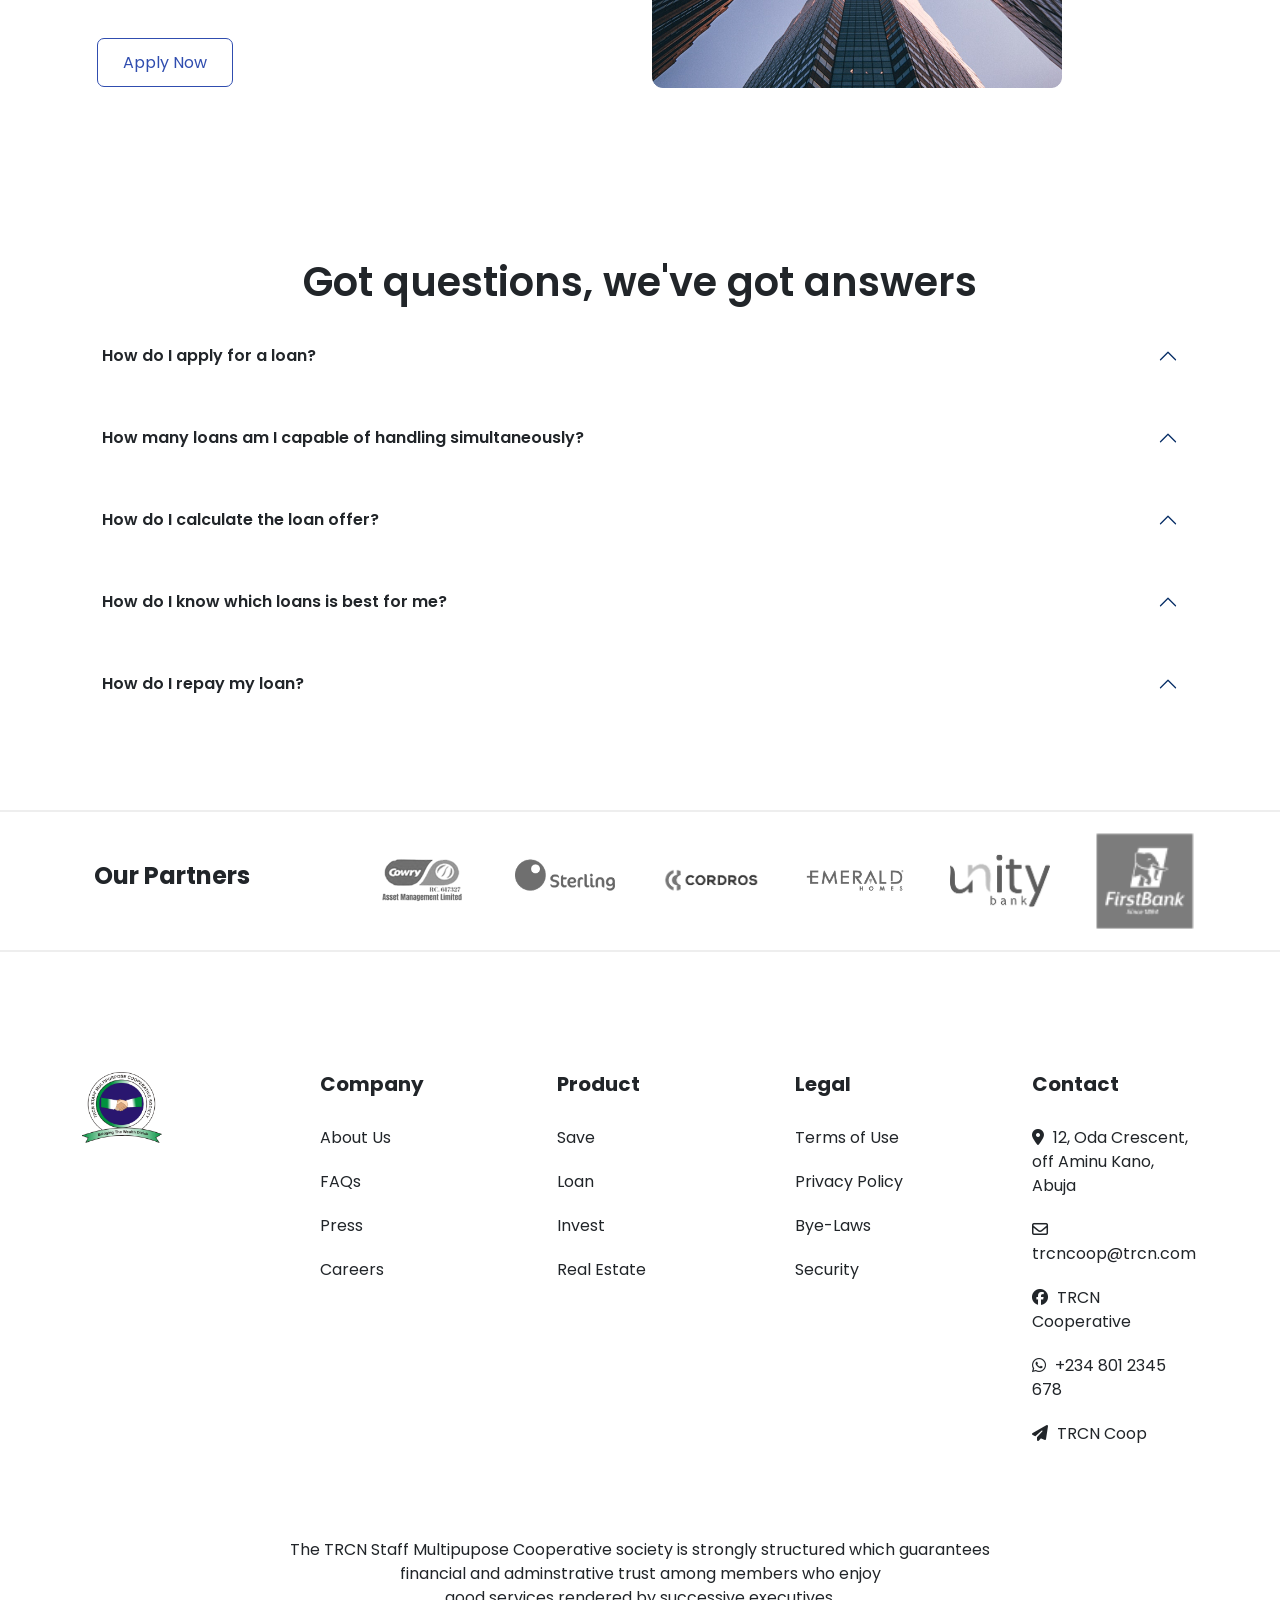
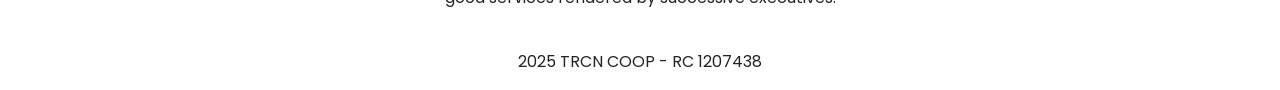
<file: loan.html>
<!DOCTYPE html>
<html lang="en">
<head>
    <meta charset="UTF-8">
    <meta name="viewport" content="width=device-width, initial-scale=1.0">
    <link rel="icon" href="assets/logo/TRCN_SMCS_LOGO.png">
    <title>Loans - Teachers Registration Council of Nigeria</title>
    <!-- bootstrap -->
    <link rel="stylesheet" href="https://cdn.jsdelivr.net/npm/bootstrap@5.3.3/dist/css/bootstrap.min.css">
    <!-- font awesome -->
     <link rel="stylesheet" href="https://cdnjs.cloudflare.com/ajax/libs/font-awesome/6.7.2/css/all.min.css">
    <!-- css stylesheet -->
     <link rel="stylesheet" href="css/style.css">
</head>
<body>
    <header class="header shadow-sm py-2">
        <div class="container">
            <nav class="navbar navbar-expand-lg">
                <!-- Logo -->
                <a class="navbar-brand" href="index.html">
                    <img src="assets/logo/TRCN_SMCS_LOGO.png" alt="trcn_staff_coop_logo" class="logo-img" />
                </a>

                <!-- Toggler (mobile) -->
                <button
                    class="navbar-toggler ms-auto border-0"
                    type="button"
                    data-bs-toggle="collapse"
                    data-bs-target="#navbarContent"
                    aria-controls="navbarContent"
                    aria-expanded="false"
                    aria-label="Toggle navigation">
                    <span class="navbar-toggler-icon"></span>
                </button>

               <!-- Collapsible content -->
               <div class="collapse navbar-collapse" id="navbarContent">
                   <!-- Nav links -->
                   <ul class="navbar-nav mx-lg-auto nav-links text-center text-lg-start">
                       <li class="nav-item">
                           <a class="nav-link" href="index.html">Home</a>
                       </li>
                       <li class="nav-item">
                           <a class="nav-link" href="about-us.html">About Us</a>
                       </li>

                       <!-- Dropdown -->
                       <li class="nav-item dropdown custom-dropdown">
                           <a class="nav-link dropdown-toggle" href="#" id="servicesDropdown" role="button" data-bs-toggle="dropdown" aria-expanded="false">
                               Our Services
                           </a>
                           <div class="dropdown-menu custom-mega-menu p-4 float-slow" aria-labelledby="servicesDropdown">
                                <div class="row gx-3 gy-4">
                                    <div class="col-12 col-sm-6">
                                        <a href="savings.html" class="dropdown-box savings-box">
                                            <img src="assets/icons/savings.png" alt="savings icon" class="icon">
                                            <div>
                                                <h6>Savings</h6>
                                                <p>Goal-oriented Savings</p>
                                            </div>
                                        </a>
                                    </div>

                                    <div class="col-12 col-sm-6">
                                        <a href="loan.html" class="dropdown-box loans-box active">
                                            <img src="assets/icons/loans.png" alt="loans icon" class="icon">
                                            <div>
                                                <h6>Loans</h6>
                                                <p>Flexible Loans</p>
                                            </div>
                                        </a>
                                    </div>

                                    <div class="col-12 col-sm-6">
                                        <a href="investment.html" class="dropdown-box investment-box">
                                            <img src="assets/icons/investment.png" alt="investment icon" class="icon">
                                            <div>
                                                <h6>Investments</h6>
                                                <p>Grow your Money</p>
                                            </div>
                                        </a>
                                    </div>

                                    <div class="col-12 col-sm-6">
                                        <a href="real-estate.html" class="dropdown-box estate-box">
                                            <img src="assets/icons/estate.png" alt="real-estate icon" class="icon">
                                            <div>
                                                <h6>Real Estate</h6>
                                                <p>Goal-oriented Savings</p>
                                            </div>
                                        </a>
                                    </div>
                                </div>
                           </div>
                       </li>

                       <li class="nav-item">
                           <a class="nav-link" href="contact.html">Contact</a>
                       </li>
                   </ul>

                   <!-- Right-aligned buttons -->
                   <div class="d-flex flex-column flex-lg-row gap-3 header-btn mt-3 mt-lg-0 ms-lg-auto">
                       <a href="#" class="btn signin-btn">Sign In</a>
                       <a href="#" class="btn signup-btn">Get Started</a>
                   </div>
               </div>
            </nav>
        </div>
    </header>


    <section class="coop-loans-page container py-5">
        <div class="row align-items-center">
            <div class="col-lg-6 mb-4 mb-lg-0 hero-text">
                <div class="intro-text">
                    <h1 class="bg-text mb-4">
                        Loans immediately,<br>
                        anytime you need them<br>
                        with no <strong class="bg-text-pink">PAPER WORK</strong>
                    </h1>
                    <p class="sm-text mb-5">
                        With reasonable, collateral-free loans, you can expand your<br> 
                        small business or handle personal situations, Our loan pprocess<br>
                        is designed to fit your needs and help you grow.
                    </p>
                    <a href="#" class="get-started-btn mt-2">Apply Now</a>
                </div>
            </div>

            <!-- Image Content -->
            <div class="col-lg-6 text-center">
                <img src="assets/investments/JAR.png" alt="trcn_staff_coop_hero" class="investment-baner float img-fluid">
            </div>
        </div>
    </section>



    <section class="coop-loans-outline">
        <div class="container">
            <div class="row align-items-center mb-5">
                <!-- Image Content -->
                <div class="col-lg-6">
                    <img src="assets/loans/loan_1.png" alt="trcn_staff_coop_hero" class="loans-img1 img-fluid">
                </div>
                
                <!-- Text Content -->
                <div class="col-lg-6 mb-5">
                    <div class="intro-text mb-5">
                        <h1 class="bg-text mb-4">
                            Apply online and
                            receive funding in
                            under 24 hours.
                        </h1>
                        <div class="coa-list mb-4">
                            <p><i class="fa-regular fa-circle-check"></i> Access up to N5,000,000</p>
                            <p><i class="fa-regular fa-circle-check"></i> No collateral. No paperwork. No delay</p>
                            <p><i class="fa-regular fa-circle-check"></i> Choose the loan type that meets your needs.</p>
                        </div>
                        <a href="#" class="get-started-btn mt-2">Apply Now</a>
                    </div>
                </div>  
            </div>

            <div class="row align-items-center">
                <!-- Text Content -->
                <div class="col-lg-6 order-2 order-lg-1">
                    <div class="intro-text">
                        <h1 class="bg-text mb-4">
                            Our Loan Packages
                        </h1>
                        <div class="coa-list mb-5">
                            <p><i class="fa-regular fa-circle-check"></i> Normal Loan <span class="fst-italic fw-semibold">(maximum of N500,000)</span></p>
                            <p><i class="fa-regular fa-circle-check"></i> Trade Loan <span class="fst-italic fw-semibold">(maximum of N1,000,000)</span></p>
                            <p><i class="fa-regular fa-circle-check"></i> Special Loan <span class="fst-italic fw-semibold">(maximum of N3,000,000)</span></p>
                            <p><i class="fa-regular fa-circle-check"></i> Long Term Loans <span class="fst-italic fw-semibold">(maximum of N5,000,000)</span></p>
                        </div>
                        <a href="#" class="get-started-btn mt-2">Apply Now</a>
                    </div>
                </div>                 
                
                <!-- Image Content -->
                <div class="col-lg-6 order-1 order-lg-2">
                    <img src="assets/loans/loan_2.png" alt="trcn_staff_coop_hero" class="loans-img2 img-fluid">
                </div> 
            </div>
        </div>   
    </section>




    <section class="faq-section">
        <div class="container">
            <!-- Section Heading -->
            <div class="text-center mb-4">
               <h2 class="faq-section-title">Got questions, we've got answers</h2>
            </div>

            <!-- Accordion FAQ -->
            <div class="accordion" id="faqAccordion">
                <!-- FAQ_1 -->
                <div class="accordion-item">
                    <h3 class="accordion-header" id="headerOne">
                        <button class="accordion-button" type="button" data-bs-toggle="collapse" data-bs-target="#collapseOne" aria-expanded="true" aria-controls="collapseOne">
                            How do I apply for a loan?
                        </button>
                    </h3>

                    <div id="collapseOne" class="accordion-collapse collapse" aria-labelledby="headingOne" data-bs-parent="#faqAccordion">
                        <div class="accordion-body">
                            Simply create an account, choose your preferred savings plan, and start depositing funds.
                        </div>
                    </div>
                </div>

                <!-- FAQ_2 -->
                <div class="accordion-item">
                    <h3 class="accordion-header" id="headerTwo">
                        <button class="accordion-button" type="button" data-bs-toggle="collapse" data-bs-target="#collapseTwo" aria-expanded="true" aria-controls="collapseTwo">
                            How many loans am I capable of handling simultaneously?
                        </button>
                    </h3>

                    <div id="collapseTwo" class="accordion-collapse collapse" aria-labelledby="headingTwo" data-bs-parent="#faqAccordion">
                        <div class="accordion-body">
                            Simply create an account, choose your preferred savings plan, and start depositing funds.
                        </div>
                    </div>
                </div>

                <!-- FAQ_3 -->
                <div class="accordion-item">
                    <h3 class="accordion-header" id="headerThree">
                        <button class="accordion-button" type="button" data-bs-toggle="collapse" data-bs-target="#collapseThree" aria-expanded="true" aria-controls="collapseThree">
                            How do I calculate the loan offer?
                        </button>
                    </h3>

                    <div id="collapseThree" class="accordion-collapse collapse" aria-labelledby="headerThree" data-bs-parent="#faqAccordion">
                        <div class="accordion-body">
                            Simply create an account, choose your preferred savings plan, and start depositing funds.
                        </div>
                    </div>
                </div>

                <!-- FAQ_4 -->
                <div class="accordion-item">
                    <h3 class="accordion-header" id="headerFour">
                        <button class="accordion-button" type="button" data-bs-toggle="collapse" data-bs-target="#collapseFour" aria-expanded="true" aria-controls="collapseFour">
                            How do I know which loans is best for me?
                        </button>
                    </h3>

                    <div id="collapseFour" class="accordion-collapse collapse" aria-labelledby="headingFour" data-bs-parent="#faqAccordion">
                        <div class="accordion-body">
                            Simply create an account, choose your preferred savings plan, and start depositing funds.
                        </div>
                    </div>
                </div>

                <!-- FAQ_5 -->
                <div class="accordion-item">
                    <h3 class="accordion-header" id="headerFive">
                        <button class="accordion-button" type="button" data-bs-toggle="collapse" data-bs-target="#collapseFive" aria-expanded="true" aria-controls="collapseFive">
                            How do I repay my loan?
                        </button>
                    </h3>

                    <div id="collapseFive" class="accordion-collapse collapse" aria-labelledby="headingFive" data-bs-parent="#faqAccordion">
                        <div class="accordion-body">
                            Simply create an account, choose your preferred savings plan, and start depositing funds.
                        </div>
                    </div>
                </div>
            </div>
        </div>
    </section>





    <section class="coop-partners cp mt-5">
        <div class="container">
            <div class="row d-lg-flex align-items-center">
                <!-- Left: Text -->
                <div class="col-lg-3 col-sm-12 px-4 partner-text mb-4 mb-lg-0">
                    <h4 class="fw-bold">Our Partners</h4>
                </div>

                <!-- Right: Logos -->
                <div class="col-lg-9">
                    <div class="partner-image">
                        <img src="assets/partners/cowry.png" alt="Cowry" class="img-fluid">
                        <img src="assets/partners/sterling.png" alt="Sterling" class="img-fluid">
                        <img src="assets/partners/cordros.png" alt="Cordros" class="img-fluid">
                        <img src="assets/partners/emrald.png" alt="Emerald" class="img-fluid">
                        <img src="assets/partners/unity.png" alt="Unity" class="img-fluid">
                        <img src="assets/partners/first bank.png" alt="FirstBank" class="img-fluid">
                    </div>
                </div>
            </div>
        </div>
    </section>


    <section class="coop-footer mt-5">
        <div class="container">
            <div class="row d-flex justify-content-between footer">
                <div class="col-lg-2 col-md-6 mb-4">
                    <img src="assets/logo/TRCN_SMCS_LOGO.png" alt="coop-logo" class="img-fluid logo">
                </div>

                <div class="col-lg-2 col-md-6 mb-4">
                    <h5 class="fw-bold">Company</h5>
                    <ul class="list-unstyled">
                        <li>About Us</li>
                        <li>FAQs</li>
                        <li>Press</li>
                        <li>Careers</li>
                    </ul>
                </div>

                <div class="col-lg-2 col-md-6 mb-4">
                    <h5 class="fw-bold">Product</h5>
                    <ul class="list-unstyled">
                        <li>Save</li>
                        <li>Loan</li>
                        <li>Invest</li>
                        <li>Real Estate</li>
                    </ul>
                </div>

                <div class="col-lg-2 col-md-6 mb-4">
                    <h5 class="fw-bold">Legal</h5>
                    <ul class="list-unstyled">
                        <li>Terms of Use</li>
                        <li>Privacy Policy</li>
                        <li>Bye-Laws</li>
                        <li>Security</li>
                    </ul>
                </div>

                <div class="col-lg-2 col-md-6 mb-4">
                    <h5 class="fw-bold">Contact</h5>
                    <ul class="list-unstyled">
                        <li><i class="fa-solid fa-location-dot"></i> 12, Oda Crescent, off Aminu Kano, Abuja</li>
                        <li><i class="fa-regular fa-envelope"></i> trcncoop@trcn.com</li>
                        <li><i class="fa-brands fa-facebook"></i> TRCN Cooperative</li>
                        <li><i class="fa-brands fa-whatsapp"></i> +234 801 2345 678</li>
                        <li><i class="fa-solid fa-paper-plane"></i> TRCN Coop</li>
                    </ul>
                </div>
            </div>

            <div class="row coop-footer-copyright text-center mt-5">
                <p>
                    The TRCN Staff Multipupose Cooperative society is strongly structured which guarantees<br>  
                    financial and adminstrative trust among members who enjoy<br> 
                    good services rendered by successive executives. 
                </p>

                <p class="mt-4">
                    2025 TRCN COOP - RC 1207438
                </p>
            </div>
        </div>
    </section>




    <script src="https://cdn.jsdelivr.net/npm/bootstrap@5.3.3/dist/js/bootstrap.bundle.min.js"></script>
</body>
</html>
</file>
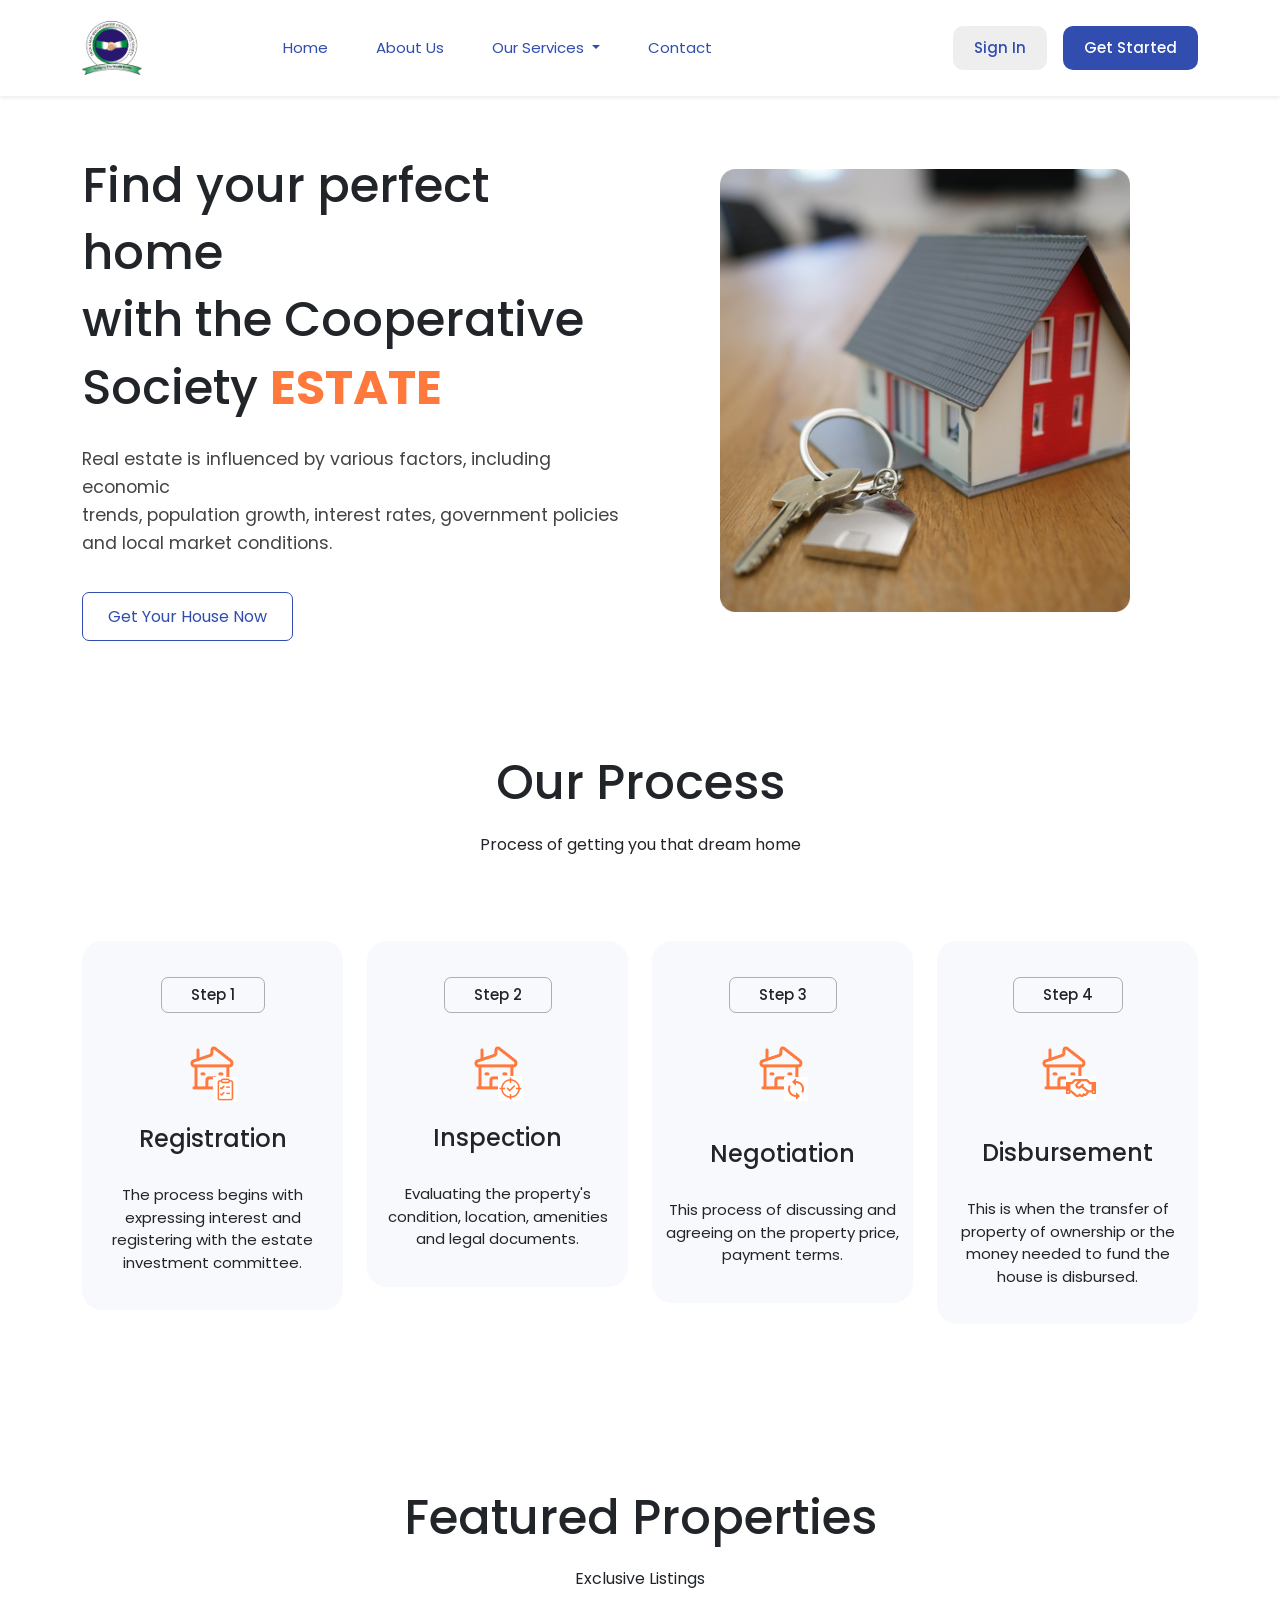
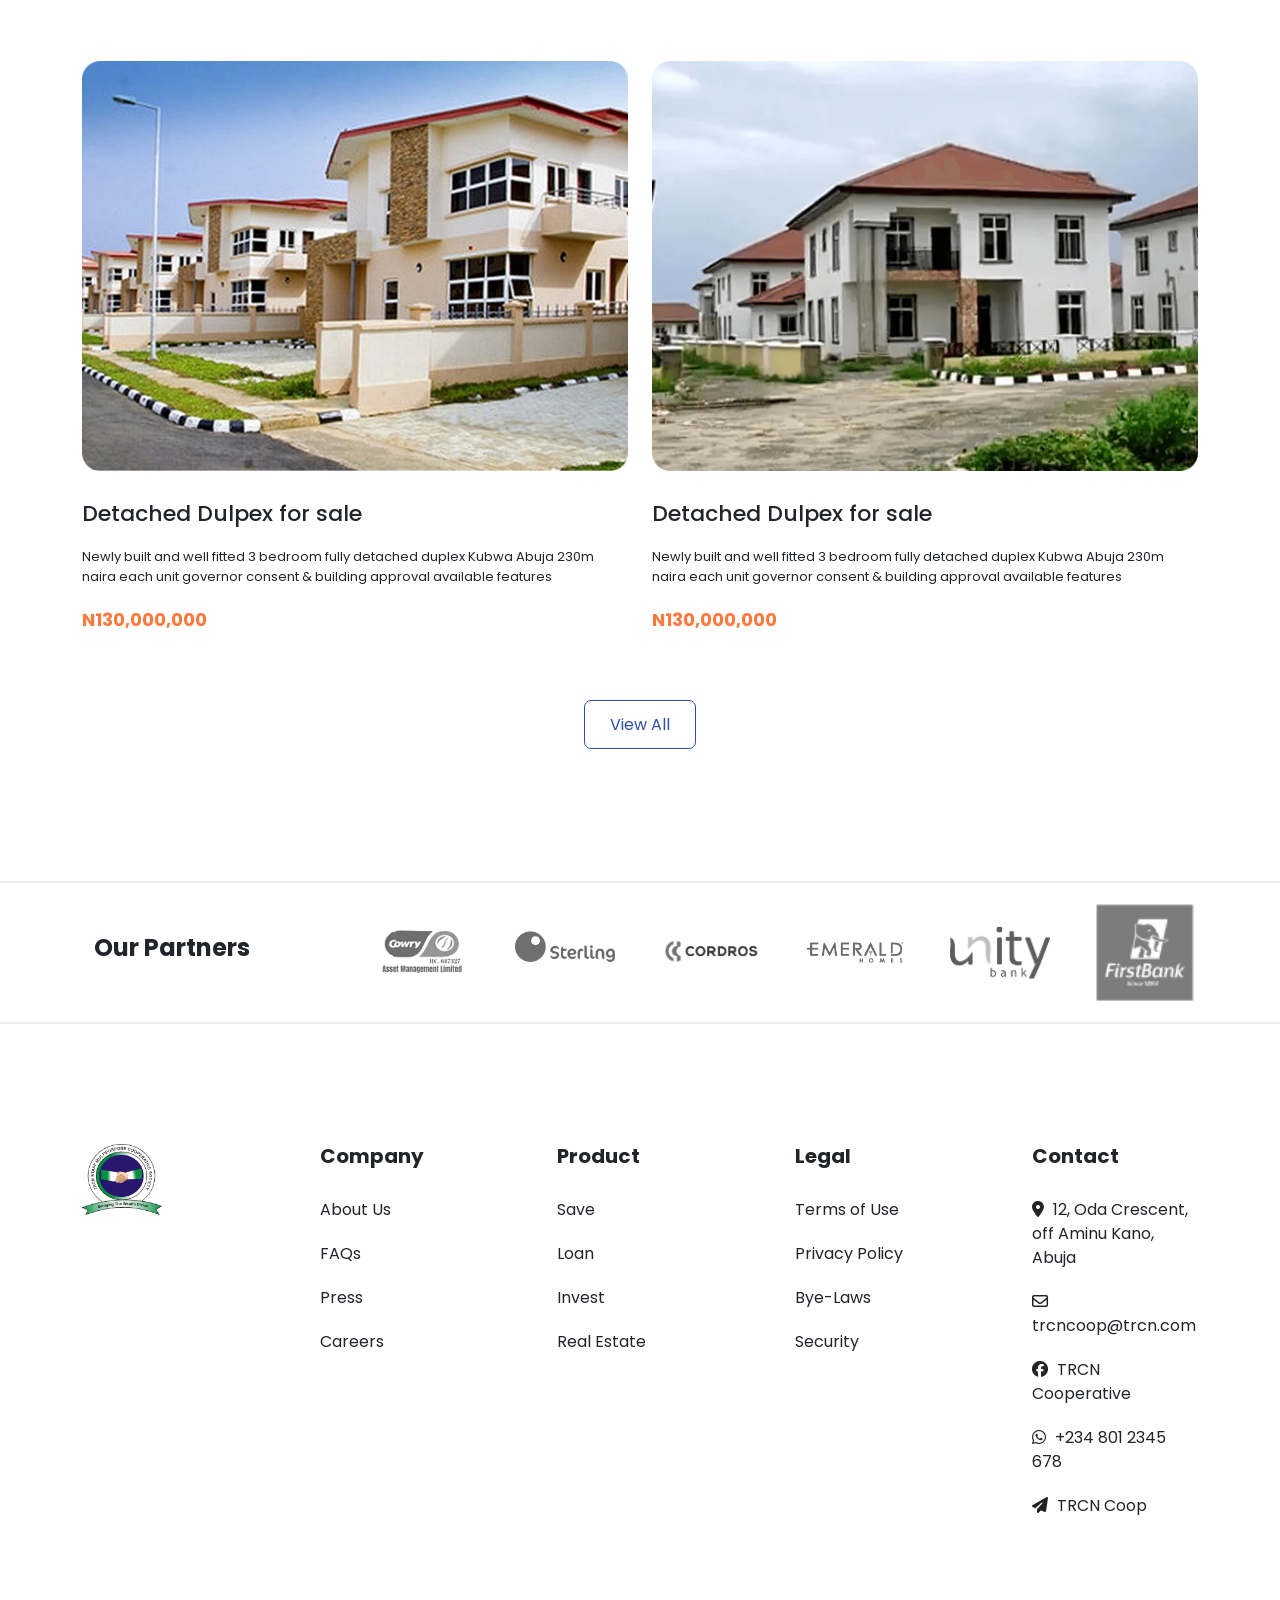
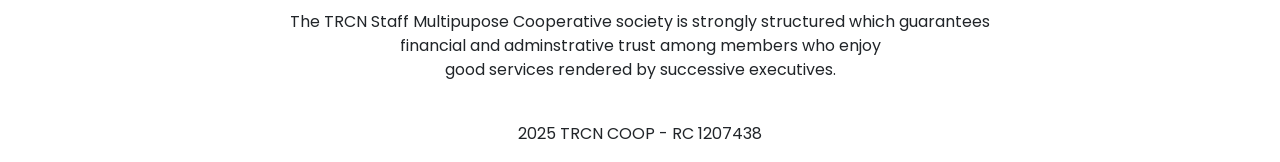
<file: real-estate.html>
<!DOCTYPE html>
<html lang="en">
<head>
    <meta charset="UTF-8">
    <meta name="viewport" content="width=device-width, initial-scale=1.0">
    <link rel="icon" href="assets/logo/TRCN_SMCS_LOGO.png">
    <title>Real Estate - Teachers Registration Council of Nigeria</title>
    <!-- bootstrap -->
    <link rel="stylesheet" href="https://cdn.jsdelivr.net/npm/bootstrap@5.3.3/dist/css/bootstrap.min.css">
    <!-- font awesome -->
     <link rel="stylesheet" href="https://cdnjs.cloudflare.com/ajax/libs/font-awesome/6.7.2/css/all.min.css">
    <!-- css stylesheet -->
     <link rel="stylesheet" href="css/style.css">
</head>
<body>
    <header class="header shadow-sm py-2">
        <div class="container">
            <nav class="navbar navbar-expand-lg">
                <!-- Logo -->
                <a class="navbar-brand" href="index.html">
                    <img src="assets/logo/TRCN_SMCS_LOGO.png" alt="trcn_staff_coop_logo" class="logo-img" />
                </a>

                <!-- Toggler (mobile) -->
                <button
                    class="navbar-toggler ms-auto border-0"
                    type="button"
                    data-bs-toggle="collapse"
                    data-bs-target="#navbarContent"
                    aria-controls="navbarContent"
                    aria-expanded="false"
                    aria-label="Toggle navigation">
                    <span class="navbar-toggler-icon"></span>
                </button>

               <!-- Collapsible content -->
               <div class="collapse navbar-collapse" id="navbarContent">
                   <!-- Nav links -->
                   <ul class="navbar-nav mx-lg-auto nav-links text-center text-lg-start">
                       <li class="nav-item">
                           <a class="nav-link" href="index.html">Home</a>
                       </li>
                       <li class="nav-item">
                           <a class="nav-link" href="about-us.html">About Us</a>
                       </li>

                       <!-- Dropdown -->
                       <li class="nav-item dropdown custom-dropdown">
                           <a class="nav-link dropdown-toggle" href="#" id="servicesDropdown" role="button" data-bs-toggle="dropdown" aria-expanded="false">
                               Our Services
                           </a>
                           <div class="dropdown-menu custom-mega-menu p-4 float-slow" aria-labelledby="servicesDropdown">
                                <div class="row gx-3 gy-4">
                                    <div class="col-12 col-sm-6">
                                        <a href="savings.html" class="dropdown-box savings-box">
                                            <img src="assets/icons/savings.png" alt="savings icon" class="icon">
                                            <div>
                                                <h6>Savings</h6>
                                                <p>Goal-oriented Savings</p>
                                            </div>
                                        </a>
                                    </div>

                                    <div class="col-12 col-sm-6">
                                        <a href="loan.html" class="dropdown-box loans-box">
                                            <img src="assets/icons/loans.png" alt="loans icon" class="icon">
                                            <div>
                                                <h6>Loans</h6>
                                                <p>Flexible Loans</p>
                                            </div>
                                        </a>
                                    </div>

                                    <div class="col-12 col-sm-6">
                                        <a href="investment.html" class="dropdown-box investment-box">
                                            <img src="assets/icons/investment.png" alt="investment icon" class="icon">
                                            <div>
                                                <h6>Investments</h6>
                                                <p>Grow your Money</p>
                                            </div>
                                        </a>
                                    </div>

                                    <div class="col-12 col-sm-6">
                                        <a href="real-estate.html" class="dropdown-box estate-box active">
                                            <img src="assets/icons/estate.png" alt="real-estate icon" class="icon">
                                            <div>
                                                <h6>Real Estate</h6>
                                                <p>Goal-oriented Savings</p>
                                            </div>
                                        </a>
                                    </div>
                                </div>
                           </div>
                       </li>

                       <li class="nav-item">
                           <a class="nav-link" href="contact.html">Contact</a>
                       </li>
                   </ul>

                   <!-- Right-aligned buttons -->
                   <div class="d-flex flex-column flex-lg-row gap-3 header-btn mt-3 mt-lg-0 ms-lg-auto">
                       <a href="#" class="btn signin-btn">Sign In</a>
                       <a href="#" class="btn signup-btn">Get Started</a>
                   </div>
               </div>
            </nav>
        </div>
    </header>


    <section class="coop-estate-page container py-5">
        <div class="row align-items-center">
            <div class="col-lg-6 mb-4 mb-lg-0 hero-text">
                <div class="intro-text">
                    <h1 class="bg-text mb-4">
                        Find your perfect home<br>
                        with the Cooperative<br>
                        Society <strong class="bg-text-pink">ESTATE</strong>
                    </h1>
                    <p class="sm-text mb-5">
                        Real estate is influenced by various factors, including economic<br>
                        trends, population growth, interest rates, government policies<br> 
                        and local market conditions.
                    </p>
                    <a href="#" class="get-started-btn mt-2">Get Your House Now</a>
                </div>
            </div>

            <!-- Image Content -->
            <div class="col-lg-6 text-center">
                <img src="assets/real-estate/estate-banner.png" alt="trcn_staff_coop_hero" class="investment-baner float img-fluid">
            </div>
        </div>
    </section>



    <section class="coop-estate-content container py-5 my-4">
        <div class="row align-items-center text-center mb-4">
            <div class="col-12">
                <h4 class="bg-text mb-3">
                    Our Process
                </h4>
                <p>
                    Process of getting you that dream home
                </p>
            </div>
        </div>

        <div class="row">
            <div class="col-lg-3 col-sm-12 pt-4">
                <div class="coop-estate-card">
                    <h4 class="coop-estate-button my-3">Step 1</h4>

                    <div class="coop-savings-icon mb-2">
                        <img src="assets/real-estate/hugeicons_house-05.png"  alt="coop-savings-icon"> 
                    </div>

                    <h4 class="coop-estate-title mb-3">Registration</h4>

                    <p class="coop-estate-descrip mb-3">
                        The process begins with expressing interest and registering with the estate investment committee.
                    </p>
                </div>
            </div>

            <div class="col-lg-3 col-sm-12 pt-4">
                <div class="coop-estate-card">
                    <h4 class="coop-estate-button my-3">Step 2</h4>

                    <div class="coop-savings-icon mb-2">
                        <img src="assets/real-estate/Group 6356082.png"  alt="coop-savings-icon"> 
                    </div>

                    <h4 class="coop-estate-title mb-3">Inspection</h4>

                    <p class="coop-estate-descrip mb-3">
                        Evaluating the property's condition, location, amenities and legal documents.
                    </p>
                </div>
            </div>

            <div class="col-lg-3 col-sm-12 pt-4">
                <div class="coop-estate-card">
                    <h4 class="coop-estate-button my-3">Step 3</h4>

                    <div class="coop-savings-icon mb-4">
                        <img src="assets/real-estate/Group 6356082 (1).png"  alt="coop-savings-icon"> 
                    </div>

                    <h4 class="coop-estate-title mb-3">Negotiation</h4>

                    <p class="coop-estate-descrip mb-3">
                        This process of discussing and agreeing on the property price, payment terms.
                    </p>
                </div>
            </div>

            <div class="col-lg-3 col-sm-12 pt-4">
                <div class="coop-estate-card">
                    <h4 class="coop-estate-button my-3">Step 4</h4>

                    <div class="coop-estate-icon mb-4">
                        <img src="assets/real-estate/Group 6356082 (2).png"  alt="coop-savings-icon"> 
                    </div>

                    <h4 class="coop-estate-title mb-3">Disbursement</h4>

                    <p class="coop-estate-descrip mb-3">
                        This is when the transfer of property of ownership or the money needed to fund the house is disbursed.
                    </p>
                </div>
            </div>
        </div>
    </section>





    <section class="coop-properties container py-5 my-4">
        <div class="row align-items-center text-center mb-4">
            <div class="col-12">
                <h4 class="bg-text mb-3">
                    Featured Properties
                </h4>
                <p>
                    Exclusive Listings
                </p>
            </div>
        </div>


        <div class="row align-items-center">
            <div class="col-lg-6 col-sm-12 ">
                <div class="property-card">
                    <div class="coop-estate-image">
                        <img src="assets/real-estate/property_1.png" class="img-fluid"  alt="coop-savings-icon"> 
                    </div>

                    <h4 class="coop-property-title">Detached Dulpex for sale</h4>

                    <p class="coop-property-descrip">
                        Newly built and well fitted 3 bedroom fully detached duplex Kubwa Abuja 230m naira each unit governor consent & building approval available features
                    </p>

                    <p class="coop-property-price">
                        N130,000,000
                    </p>
                </div>
            </div>

            <div class="col-lg-6 col-sm-12 ">
                <div class="property-card">
                    <div class="coop-property-image">
                        <img src="assets/real-estate/property_2.png" class="img-fluid"  alt="coop-savings-icon"> 
                    </div>

                    <h4 class="coop-property-title">Detached Dulpex for sale</h4>

                    <p class="coop-property-descrip">
                        Newly built and well fitted 3 bedroom fully detached duplex Kubwa Abuja 230m naira each unit governor consent & building approval available features
                    </p>

                    <p class="coop-property-price">
                        N130,000,000
                    </p>
                </div>
            </div>
        </div>


        <div class="row mt-3">
            <div class="col-12 text-center my-5">
                <a href="#" class="get-started-btn">View All</a>
            </div>
        </div>

    </section>







    <section class="coop-partners cp mt-5">
        <div class="container">
            <div class="row d-lg-flex align-items-center">
                <!-- Left: Text -->
                <div class="col-lg-3 col-sm-12 px-4 partner-text mb-4 mb-lg-0">
                    <h4 class="fw-bold">Our Partners</h4>
                </div>

                <!-- Right: Logos -->
                <div class="col-lg-9">
                    <div class="partner-image">
                        <img src="assets/partners/cowry.png" alt="Cowry" class="img-fluid">
                        <img src="assets/partners/sterling.png" alt="Sterling" class="img-fluid">
                        <img src="assets/partners/cordros.png" alt="Cordros" class="img-fluid">
                        <img src="assets/partners/emrald.png" alt="Emerald" class="img-fluid">
                        <img src="assets/partners/unity.png" alt="Unity" class="img-fluid">
                        <img src="assets/partners/first bank.png" alt="FirstBank" class="img-fluid">
                    </div>
                </div>
            </div>
        </div>
    </section>


    <section class="coop-footer mt-5">
        <div class="container">
            <div class="row d-flex justify-content-between footer">
                <div class="col-lg-2 col-md-6 mb-4">
                    <img src="assets/logo/TRCN_SMCS_LOGO.png" alt="coop-logo" class="img-fluid logo">
                </div>

                <div class="col-lg-2 col-md-6 mb-4">
                    <h5 class="fw-bold">Company</h5>
                    <ul class="list-unstyled">
                        <li>About Us</li>
                        <li>FAQs</li>
                        <li>Press</li>
                        <li>Careers</li>
                    </ul>
                </div>

                <div class="col-lg-2 col-md-6 mb-4">
                    <h5 class="fw-bold">Product</h5>
                    <ul class="list-unstyled">
                        <li>Save</li>
                        <li>Loan</li>
                        <li>Invest</li>
                        <li>Real Estate</li>
                    </ul>
                </div>

                <div class="col-lg-2 col-md-6 mb-4">
                    <h5 class="fw-bold">Legal</h5>
                    <ul class="list-unstyled">
                        <li>Terms of Use</li>
                        <li>Privacy Policy</li>
                        <li>Bye-Laws</li>
                        <li>Security</li>
                    </ul>
                </div>

                <div class="col-lg-2 col-md-6 mb-4">
                    <h5 class="fw-bold">Contact</h5>
                    <ul class="list-unstyled">
                        <li><i class="fa-solid fa-location-dot"></i> 12, Oda Crescent, off Aminu Kano, Abuja</li>
                        <li><i class="fa-regular fa-envelope"></i> trcncoop@trcn.com</li>
                        <li><i class="fa-brands fa-facebook"></i> TRCN Cooperative</li>
                        <li><i class="fa-brands fa-whatsapp"></i> +234 801 2345 678</li>
                        <li><i class="fa-solid fa-paper-plane"></i> TRCN Coop</li>
                    </ul>
                </div>
            </div>

            <div class="row coop-footer-copyright text-center mt-5">
                <p>
                    The TRCN Staff Multipupose Cooperative society is strongly structured which guarantees<br>  
                    financial and adminstrative trust among members who enjoy<br> 
                    good services rendered by successive executives. 
                </p>

                <p class="mt-4">
                    2025 TRCN COOP - RC 1207438
                </p>
            </div>
        </div>
    </section>




    <script src="https://cdn.jsdelivr.net/npm/bootstrap@5.3.3/dist/js/bootstrap.bundle.min.js"></script>
</body>
</html>
</file>
<file: css/style.css>
/* ==== POPPINS FONT ==== */
@import url('https://fonts.googleapis.com/css2?family=Oswald:wght@200..700&family=Poppins:ital,wght@0,100;0,200;0,300;0,400;0,500;0,600;0,700;0,800;0,900;1,100;1,200;1,300;1,400;1,500;1,600;1,700;1,800;1,900&display=swap');
@import url('https://fonts.googleapis.com/css2?family=DM+Serif+Text:ital@0;1&display=swap');

* {
  margin: 0;
  padding: 0;
  box-sizing: border-box;
  outline: none;
  font-family: "Poppins", sans-serif;
}

:root {
  --bg: #f8f9fd;
  --font-color: #262631;
  --faded-login: #29166F66;
  --faded-hero: #FFFFFF99;
  --savings: #0B8C28;
  --loans: #ed1c74;
  --investments: #6a0dad;
  --main-blue: #304daf;
  --white: #ffffff;
  --loan-field: #0000004d;
  --grey-bg: #eeeeee;
  --real-estate: #ff783c;


  --faded-savings: rgba(11,140,40,0.03);
}

li {
  list-style: none;
}

a {
  text-decoration: none;
}


/* ==== ANIMATION SECTION ==== */
@keyframes float {
  0% {
    transform: translateY(0px);
  }
  50% {
    transform: translateY(-10px);
  }
  100% {
    transform: translateY(0px);
  }
}

.float {
  animation: float 2s ease-in-out infinite;
}

@keyframes float-slow {
  0% {
    transform: translateY(0px);
  }
  50% {
    transform: translateY(-5px);
  }
  100% {
    transform: translateY(0px);
  }
}

.float-slow {
  animation: float-slow 3s ease-in-out infinite;
}


/* ==== HEADER SECTION ==== */
.header {
  position: fixed;
  top: 0;
  left: 0;
  width: 100%;
  z-index: 1050; /* ensures it's above all content */
  background-color: #fff; /* prevent transparency when scrolling */
  box-shadow: 0px 4px 16px 5px rgba(112, 144, 176, 0.1);
}

.logo-img {
  width: 60px;
}

.nav-links .nav-link {
  color: var(--main-blue);
  font-weight: 400;
  font-size: 15px;
}

.nav-links .nav-link.active {
  color: var(--main-blue);
  font-weight: 700;
}

.nav-links {
  gap: 2rem;
}

.header-btn .signin-btn {
  background-color: var(--grey-bg);
  color: var(--main-blue);
  font-size: 15px;
  padding: 10px 20px;
  border-radius: 10px;
  font-weight: 500;
}

.header-btn .signup-btn {
  background-color: var(--main-blue);
  color: var(--white);
  font-size: 15px;
  padding: 10px 20px;
  border-radius: 10px;
  font-weight: 500;
}

.header-btn .signin-btn:hover,
.header-btn .signup-btn:hover {
  background-color: transparent;
  border: 1px solid var(--main-blue);
  color: var(--main-blue);
  text-decoration: none;
  transition: all .2s ease-in;
}

.header .coop-header-icon {
  position: relative;
  width: 45px;
  height: 45px;
  background: rgba(106, 13, 173, 0.1);
  border-radius: 50%;
  display: flex;
  align-items: center;
  justify-content: center;
  margin-right: 12px;
}

.header .coop-header-icon img {
  width: 20px;
  object-fit: contain;
}

.header .dropdown-item span {
  margin-top: 6px;
}

/* Mega Dropdown */
.custom-mega-menu {
  width: 600px;
  border-radius: 12px;
  box-shadow: 0 10px 25px rgba(0, 0, 0, 0.08);
}

/* Dropdown Box */
.dropdown-box {
  display: flex;
  gap: 15px;
  align-items: flex-start;
  background: #f9f9f9;
  border-radius: 12px;
  padding: 15px;
  transition: 0.3s ease;
  border: 2px solid transparent;
  text-decoration: none;
  color: #000;
}

.dropdown-box:hover {
  background: #f0f8ff;
  transform: translateY(-2px);
}

/* Icon */
.dropdown-box .icon {
  width: 32px;
  height: 32px;
  flex-shrink: 0;
}

/* Text */
.dropdown-box h6 {
  font-weight: 700;
  margin: 0 0 5px;
  font-size: 16px;
}

.dropdown-box p {
  margin: 0;
  font-size: 14px;
  color: #555;
}

/* Colored Headings */
.savings-box h6 { color: #0b8c28; }
.loans-box h6 { color: #e91e63; }
.investment-box h6 { color: #6a1b9a; }
.estate-box h6 { color: #ff6b00; }

/* Active (bordered) */
.dropdown-box.active {
  border: 2px solid #008ce0;
}


@media (max-width: 992px) {
  .nav-links {
    flex-direction: column;
    gap: 20px;
    margin-top: 10px;
    justify-content: left;
    /* align-items: center; */
  }

  .custom-dropdown .dropdown-menu {
    position: absolute;
    left: 0;
    right: 0;
    margin: auto;
    width: 100%;
  }

}


/* ==== HERO SECTION ==== */
.bg-text {
  font-size: 3rem;
  font-weight: 500;
  line-height: 1.4;
}

.bg-text-blue {
  color: var(--main-blue);
}

.sm-text {
  font-size: 1.1rem;
  line-height: 1.6;
  color: #444;
}

.coop-home {
  margin-top: 6.5rem;
}

.coop-home .get-started-btn {
  background-color: var(--main-blue);
  color: var(--white);
  border-radius: 7px;
  padding: 12px 25px;
  font-size: 1rem;
  font-weight: 500;
  border: none;
}

.coop-home .get-started-btn:hover {
  background-color: transparent;
  border: 1px solid var(--main-blue);
  color: var(--main-blue);
  text-decoration: none;
  transition: all .2s ease-in;
}

@media (max-width: 991px) {
  .intro-text {
    text-align: center;
  }

  .bg-text {
    font-size: 2rem;
  }

  .sm-text {
    font-size: 0.9rem;
  }

  .get-started-btn {
    display: inline-block;
    margin-left: auto;
    margin-right: auto;
    margin-top: 0px !important;
  }

  .intro-image img {
    margin-top: 30px;
    transform: scale(1.1);
  }
}



/* ==== PARTNERS SECTION ==== */
.coop-partners {
  position: relative;
  border-top: 2px solid var(--grey-bg);
  border-bottom: 2px solid var(--grey-bg);
  padding: 20px 0;
}

.coop-partners .partner-text h4 {
  font-weight: 700;
  font-size: 1.5rem;
}

.partner-image {
  display: grid;
  grid-template-columns: repeat(auto-fit, minmax(100px, 2fr));
  gap: 40px;
  align-items: center;
  justify-items: center;
}

.partner-image img {
  width: 100px;
  height: auto;
  object-fit: contain;
}

@media (max-width: 991px) {
  .coop-partners .partner-text h4 {
    text-align: center;
  }
}


/* ==== SERVICES SECTION ==== */
.coop-services {
  padding-top: 0.5rem;
}

.coop-services .coop-services-big-text {
  font-size: 2.5rem;
  line-height: 1.5;
}

.coop-services .coop-services-small-text {
  line-height: 3.2;
}

.coop-savings {
  background: var(--faded-savings);
  padding: 30px 20px;
  border-radius: 7px;
  transition: all .5s ease-in-out;
}

/* Savings */
.coop-savings .coop-savings-icon {
  position: relative;
  width: 85px;
  height: 85px;
  background: rgba(11,140,40,0.1);
  border-radius: 50%;
  display: flex;
  align-items: center;
  justify-content: center;
}

.coop-savings .coop-savings-icon img {
  width: 35px;
  object-fit: contain;
}

.coop-savings .coop-savings-title {
  font-size: 40px;
  font-weight: 700;
  letter-spacing: 1px;
  color: var(--savings);
}

.coop-savings .coop-savings-descrip {
  letter-spacing: 1.2px;
  line-height: 1.8;
}

.coop-savings:hover {
  background: var(--savings);
}

.coop-savings:hover .coop-savings-icon {
  background: var(--white);
}

.coop-savings:hover .coop-savings-title {
  color: var(--white);
}

.coop-savings:hover .coop-savings-descrip {
  color: var(--white);
}

/* Loans */
.coop-loans {
  background: rgba(237, 28, 116, 0.03);
  padding: 30px 20px;
  border-radius: 7px;
  transition: all .5s ease-in-out;
}

.coop-loans .coop-loans-icon {
  position: relative;
  width: 85px;
  height: 85px;
  background: rgba(237, 28, 116, 0.1);
  border-radius: 50%;
  display: flex;
  align-items: center;
  justify-content: center;
}

.coop-loans .coop-loans-icon img {
  width: 35px;
  object-fit: contain;
}

.coop-loans .coop-loans-title {
  font-size: 40px;
  font-weight: 700;
  letter-spacing: 1px;
  color: var(--loans);
}

.coop-loans .coop-loans-descrip {
  letter-spacing: 1.2px;
  line-height: 1.8;
}

.coop-loans:hover {
  background: var(--loans);
}

.coop-loans:hover .coop-loans-icon {
  background: var(--white);
}

.coop-loans:hover .coop-loans-title {
  color: var(--white);
}

.coop-loans:hover .coop-loans-descrip {
  color: var(--white);
}

/* Investment */
.coop-investment {
  background: rgba(106, 13, 173, 0.03);
  padding: 30px 20px;
  border-radius: 7px;
  transition: all .5s ease-in-out;
}

.coop-investment .coop-investment-icon {
  position: relative;
  width: 85px;
  height: 85px;
  background: rgba(106, 13, 173, 0.1);
  border-radius: 50%;
  display: flex;
  align-items: center;
  justify-content: center;
}

.coop-investment .coop-investment-icon img {
  width: 35px;
  object-fit: contain;
}

.coop-investment .coop-investment-title {
  font-size: 40px;
  font-weight: 700;
  letter-spacing: 1px;
  color: var(--investments);
}

.coop-investment .coop-investment-descrip {
  letter-spacing: 1.2px;
  line-height: 1.8;
}

.coop-investment:hover {
  background: var(--investments);
}

.coop-investment:hover .coop-investment-icon {
  background: var(--white);
}

.coop-investment:hover .coop-investment-title {
  color: var(--white);
}

.coop-investment:hover .coop-investment-descrip {
  color: var(--white);
}


/* Real Estate */
.coop-estate {
  background: rgba(255, 120, 60, 0.03);
  padding: 30px 20px;
  border-radius: 7px;
  transition: all .5s ease-in-out;
}

.coop-estate .coop-estate-icon {
  position: relative;
  width: 85px;
  height: 85px;
  background: rgba(255, 120, 60, 0.1);
  border-radius: 50%;
  display: flex;
  align-items: center;
  justify-content: center;
}

.coop-estate .coop-estate-icon img {
  width: 35px;
  object-fit: contain;
}

.coop-estate .coop-estate-title {
  font-size: 40px;
  font-weight: 700;
  letter-spacing: 1px;
  color: var(--real-estate);
}

.coop-estate .coop-estate-descrip {
  letter-spacing: 1.2px;
  line-height: 1.8;
}

.coop-estate:hover {
  background: var(--real-estate);
}

.coop-estate:hover .coop-estate-icon {
  background: var(--white);
}

.coop-estate:hover .coop-estate-title {
  color: var(--white);
}

.coop-estate:hover .coop-estate-descrip {
  color: var(--white);
}


@media (max-width: 991px) {
  .coop-services .coop-services-big-text {
    font-size: 2rem;
  }

  .coop-services .coop-services-small-text {
    font-size: 15px;
  }

  .coop-savings, .coop-loans, .coop-investment, .coop-estate {
    display: flex;
    flex-direction: column;
    align-items: center;
    justify-content: center;
    text-align: center;
  }
}



/* ==== SERVICES SECTION ==== */
.coop-vision {
  background: var(--bg);
}

.coop-vision .coop-vision-button a{
  background: rgba(48, 77, 175, 0.05);
  border: 2px solid var(--main-blue);
  padding: 10px 20px;
  font-size: 15px;
  text-align: center;
  border-radius: 10px;
  cursor: text;
}

.coop-vision .coop-vision-title h2{
  font-size: 45px;
}

.coop-vision .coop-vision-block {
  padding: 10px 20px;
  border: 1px solid rgba(48, 77, 175, 0.5);
  border-radius: 12px;
  background-color: var(--white);
  position: relative;
  /* clip-path: polygon(0 0, 100% 0, 100% 85%, 90% 100%, 0 100%, 0 0); */
}

.coop-vision-block .feature-number {
  position: absolute;
  top: 1.2rem;
  right: 1.2rem;
  font-size: 5rem;
  font-weight: 700;
  color: transparent; /* No fill */
  -webkit-text-stroke: 1.5px #DCE0F0;
}

.coop-vision-block .feature-icon {
  width: 48px;
  height: 48px;
  border-radius: 50%;
  display: flex;
  align-items: center;
  justify-content: center;
  margin-bottom: 1rem;
  margin-top: 2rem;
}

.coop-vision-block .feature-icon img {
  width: 24px;
  height: 24px;
}

.coop-vision-block .feature-card h4 {
  font-size: 1.2rem;
  font-weight: 600;
  margin-bottom: 0.5rem;
  color: #111;
}

.coop-vision-block p {
  color: #444;
  font-size: 13px;
}

.coop-vision-block.speed .feature-icon {
  background-color: #fff0e6;
}

.coop-vision-block.speed {
  transition: all 0.2s ease-in-out;
}

.coop-vision-block.speed:hover {
  background-color: rgba(255, 120, 60, 0.03);
}

.coop-vision-block.trust .feature-icon {
  background-color: rgba(106, 13, 173, 0.1);
}

.coop-vision-block.trust {
  transition: all 0.2s ease-in-out;
}

.coop-vision-block.trust:hover {
  background-color: rgba(106, 13, 173, 0.03);
}

.coop-vision-block.personalized .feature-icon {
  background-color: rgba(11, 140, 40, 0.1);
}

.coop-vision-block.personalized {
  transition: all 0.2s ease-in-out;
}

.coop-vision-block.personalized:hover {
  background-color: var(--faded-savings);
}

.coop-vision-block.transparency .feature-icon {
  background-color: rgba(237, 28, 116, 0.1);
}

.coop-vision-block.transparency {
  transition: all 0.2s ease-in-out;
}

.coop-vision-block.transparency:hover {
  background-color: rgba(237, 28, 116, 0.03);
}



/* ==== TEAM SECTION ==== */
.coop-team .coop-team-title h4 {
  font-size: 45px;
  font-weight: 400;
}

.coop-team .coop-team-title h4 span {
  font-family: "DM Serif Text", serif;
  font-weight: 400;
  font-style: italic;
  color: var(--main-blue);
}

.coop-team .coop-team-card {
  display: flex;
  flex-direction: column;
  justify-content: center;
  align-items: center;
  margin-bottom: 50px;
  text-align: center;
}

.coop-team-card .coop-team-image {
  position: relative;
}

.coop-team-card .coop-team-image .dots {
  position: absolute;
  width: 120px;
  top: 0;
  right: 0;
  z-index: 0; /* behind */
}

.coop-team-card .coop-team-image img.profile {
  width: 100%;
  height: 100%;
  object-fit: cover;
  border-radius: 50%;
  position: relative;
  z-index: 1;
}

.coop-team-card h4 {
  padding-top: 24px;
  font-size: 20px;
  font-weight: 600;
}

/* Button */
.coop-team .team-btn {
  background-color: var(--main-blue);
  color: var(--white);
  padding: 10px 30px;
  border-radius: 10px;
  transition: all 0.2s ease-in-out;
}

.coop-team .team-btn:hover {
  background-color: transparent;
  border: 1px solid var(--main-blue);
  color: var(--main-blue);
}


.coop-team #more_team {
  max-height: 0;
  overflow: hidden;
  transition: max-height 1s ease-in-out;
}

#more_team.show {
  max-height: 3000px;
}

/* Responsive improvements */
@media (max-width: 768px) {
  .coop-team-card .coop-team-image {
    margin: 0 auto;
  }
}





/* ==== COA SECTION ==== */
.coop-coa {
  background: var(--main-blue);
  padding: 20px;
  margin-top: 7rem;
  margin-bottom: 5rem;
}

.coop-coa h4 {
  font-size: 57px;
  color: var(--white);
}

.coop-coa p {
  font-size: 20px;
  font-weight: 400;
}

.coop-coa .coop-coa-list {
  display: flex;
  flex-direction: column;
  gap: 10px;
  font-size: 16px;
  font-weight: 200;
}

.coop-coa .enlarged-img {
  transform: scale(1.2); /* Scale up by 20% */
  transform-origin: center;
}

@media (max-width: 991px) {
  .coop-coa h4 {
    font-size: 30px;
    text-align: center;
    margin-bottom: 30px !important;
  }

  .coop-coa p {
    font-size: 15px;
    text-align: center;
    font-weight: 100;
    margin-bottom: 30px !important;
  }

  .coop-coa .coop-coa-list {
    display: flex;
    flex-direction: column;
    gap: 10px;
    align-items: center;
    justify-content: center;
    margin-bottom: 30px !important;
  }

  .coop-coa-image img {
    margin-top: 20px;
    transform: scale(1.1);
  }

}



/* ==== COA SECTION ==== */
.coop-security {
  border-top: 2px solid var(--grey-bg);
  border-bottom: 2px solid var(--grey-bg);
}

.coop-security .coop-security-title h4{
  font-size: 40px;
}

.coop-security .security-image {
  display: flex;
  gap: 12px;
  align-items: center;
  justify-items: center;
}

.coop-security .security-image img {
  width: 100px;
  height: auto;
  object-fit: contain;
}

@media (max-width: 991px) {
  .coop-security-title {
    text-align: center;
  }

  .security-image {
    display: flex;
    flex-direction: column;
    align-items: center;
    text-align: center;
  }

  .security-image img {
    max-width: 100%;
    height: auto;
    margin-bottom: 10px;
  }
}


/* ==== FOOTER SECTION ==== */
.coop-footer .logo{
  width: 80px;
}

.coop-footer h5 {
  margin-bottom: 30px;
}

.coop-footer .list-unstyled li {
  margin-bottom: 20px;
}

.coop-footer .list-unstyled li i {
  margin-right: 5px;
}


@media (max-width: 991px) {
  .coop-footer {
    display: flex;
    flex-direction: column;
    align-items: center;
    text-align: center;
  }
}










/* ================= SAVINGS PAGE ================= */
.coop-savings-page {
  margin-top: 6.5rem;
}

.coop-savings-page .intro-text h1 {
  font-weight: 500;
}

.coop-savings-page .intro-text h1 .bg-text-green {
  color: #0B8C28;
  font-weight: 700;
}

.coop-savings-page .savings-banner {
  width: 75%;
}

.coop-savings-page .get-started-btn {
  background: transparent;
  padding: 12px 25px;
  border-radius: 7px;
  border: 1px solid var(--main-blue);
  color: var(--main-blue);
  transition: all .2s ease-in-out;
}

.coop-savings-page .get-started-btn:hover {
  background: var(--main-blue);
  color: var(--white);
  border: none;
}

.coop-savings-content h4 {
  font-weight: 500;
  font-size: 45px;
}

.coop-savings-content .coop-savings-card {
  background: var(--bg);
  padding: 20px 20px 0 20px;
  border-radius: 20px;
  height: 100%;
  display: flex;
  flex-direction: column;
  justify-content: space-between;
}

.coop-savings-card .coop-savings-icon {
  width: 72px;
  height: 72px;
  background: rgba(11, 140, 40, 0.1);
  border-radius: 50%;
  display: flex;
  align-items: center;
  justify-content: center;
  margin: 30px 0;
}

.coop-savings-card .coop-savings-icon img {
  width: 36px;
  height: 36px;
}

.coop-savings-card .coop-savings-text h5 {
  font-size: 2.35rem;
  color: #222;
  font-weight: 600;
}


.coop-savings-card .coop-savings-text p {
  font-size: 1.1rem;
  color: #555;
  margin-bottom: 0;
}

.coop-savings-card .coop-savings-bg-image img {
  width: 100%;
  height: auto;
  margin-top: 0;
}

.coop-savings-content .get-started-btn {
  background: transparent;
  padding: 12px 25px;
  border-radius: 7px;
  border: 1px solid var(--main-blue);
  color: var(--main-blue);
  transition: all .2s ease-in-out;
}

.coop-savings-content .get-started-btn:hover {
  background: var(--main-blue);
  color: var(--white);
  border: none;
}

.coop-partners.cp {
  margin-bottom: 120px;
}

@media (max-width: 991px) {
  .coop-savings-page .savings-banner {
    width: 100%;
  }
  .coop-savings-content h4 {
    font-size: 32px;
  }

  .coop-savings-card .coop-savings-text h5 {
    font-size: 1.8rem;
  }

  .coop-savings-card .coop-savings-bg-image img {
    margin-top: 10px;
  }
}


@media (max-width: 991px) {
  .coop-savings-page .intro-image img {
      transform: scale(1);
  }
}








/* ================= INVESTMENT PAGE ================= */
.coop-investment-page{
  margin-top: 6.5rem;
}

.coop-investment-page .intro-text h1 {
  font-weight: 500;
}

.coop-investment-page .intro-text h1 .bg-text-purple {
  color: var(--investments);
  font-weight: 700;
}

.coop-investment-page .investment-baner {
  width: 75%;
}

.coop-investment-page .get-started-btn {
  background: transparent;
  padding: 12px 25px;
  border-radius: 7px;
  border: 1px solid var(--main-blue);
  color: var(--main-blue);
  transition: all .2s ease-in-out;
}

.coop-investment-page .get-started-btn:hover {
  background: var(--main-blue);
  color: var(--white);
  border: none;
}

.coop-investment-card {
  background: var(--bg);
  padding: 20px;
  display: flex;
  flex-direction: column;
  justify-content: space-between;
  gap: 15px;
  border-radius: 20px;
  margin-top: 20px;
  margin-bottom: 40px;
}

.coop-investment-card .coop-savings-icon {
  width: 72px;
  height: 72px;
  background: rgba(106, 13, 173, 0.1);
  border-radius: 50%;
  display: flex;
  align-items: center;
  justify-content: center;
  margin: 30px 0;
}

.coop-investment-card .coop-savings-icon img {
  width: 36px;
  height: 36px;
}

.coop-investment-outline {
  background: var(--bg);
  padding: 70px 0;
  margin: 100px 0;
}

.coop-investment-outline .intro-text {
  padding: 0 15px;
}

.coop-investment-outline .bg-text {
  font-size: 2.5rem;
  font-weight: 600;
}

.coop-investment-outline .sm-text {
  font-size: 1.1rem;
  color: #444;
  line-height: 1.6;
}

.coop-investment-outline .get-started-btn {
  background: transparent;
  padding: 12px 25px;
  border-radius: 7px;
  border: 1px solid var(--main-blue);
  color: var(--main-blue);
  transition: all .2s ease-in-out;
}

.coop-investment-outline .get-started-btn:hover {
  background: var(--main-blue);
  color: var(--white);
  border: none;
}

.coop-investment-outline img {
  width: 75%;
}

@media (max-width: 991px) {
  .coop-investment-page .investment-baner {
    width: 100%;
  }

  .coop-investment-outline img {
    width: 100%;
  }

  .investment-img1,
  .investment-img2 {
    margin: 20px 0;
  } 
}








/* ================= LOANS PAGE ================= */
.coop-loans-page {
  margin-top: 6.5rem;
}

.coop-loans-page .intro-text h1 {
  font-weight: 500;
}

.coop-loans-page .intro-text h1 .bg-text-pink {
  color: var(--loans);
  font-weight: 700;
}

.coop-loans-page .investment-baner {
  width: 75%;
}

.coop-loans-page .get-started-btn {
  background: transparent;
  padding: 12px 25px;
  border-radius: 7px;
  border: 1px solid var(--main-blue);
  color: var(--main-blue);
  transition: all .2s ease-in-out;
}

.coop-loans-page .get-started-btn:hover {
  background: var(--main-blue);
  color: var(--white);
  border: none;
}

.coop-loans-outline {
  /* background: var(--bg); */
  padding: 70px 0;
  margin: 100px 0;
}

.coop-loans-outline .intro-text {
  padding: 0 15px;
}

.coop-loans-outline .bg-text {
  font-size: 2.5rem;
  font-weight: 600;
}

.coop-loans-outline .get-started-btn {
  background: transparent;
  padding: 12px 25px;
  border-radius: 7px;
  border: 1px solid var(--main-blue);
  color: var(--main-blue);
  transition: all .2s ease-in-out;
}

.coop-loans-outline .get-started-btn:hover {
  background: var(--main-blue);
  color: var(--white);
  border: none;
}

.coop-loans-outline img {
  width: 75%;
}

.coop-loans-outline .coa-list  {
  display: flex;
  flex-direction: column;
  font-size: 16px;
  font-weight: 300;
}

.faq-section {
  background: transparent;
  margin-bottom: 100px;
}

.faq-section .faq-section-title {
  font-size: 2.5rem;
  font-weight: 600;
}

.accordion-button {
  font-weight: 600;
  font-size: 1rem;
  box-shadow: none !important;
}

.accordion-item {
  border: none;
  border-radius: 0.5rem;  
  margin-bottom: 30px;
  box-shadow: none !important;
}

.accordion-button:not(.collapsed) {
  background-color: transparent;
  color: #212529;
}

@media (max-width: 991px) {
  .coop-loans-page .investment-baner {
    width: 100%;
  }

  .coop-loans-outline img {
    width: 100%;
  }

  .loans-img1,
  .loans-img2 {
    margin: 20px 0;
  } 
}










/* ================= REAL ESTATE PAGE ================= */
.coop-estate-page {
  margin-top: 6.5rem;
}

.coop-estate-page .intro-text h1 {
  font-weight: 500;
}

.coop-estate-page .intro-text h1 .bg-text-pink {
  color: var(--real-estate);
  font-weight: 700;
}

.coop-estate-page .investment-baner {
  width: 75%;
}

.coop-estate-page .get-started-btn {
  background: transparent;
  padding: 12px 25px;
  border-radius: 7px;
  border: 1px solid var(--main-blue);
  color: var(--main-blue);
  transition: all .2s ease-in-out;
}

.coop-estate-page .get-started-btn:hover {
  background: var(--main-blue);
  color: var(--white);
  border: none;
}

.coop-estate-content .coop-estate-card {
  background: var(--bg);
  padding: 20px 10px;
  display: flex;
  flex-direction: column;
  align-items: center;
  text-align: center;
  justify-content: space-between;
  gap: 15px;
  border-radius: 20px;
  margin-top: 20px;
  margin-bottom: 40px;
}

.coop-estate-card .coop-estate-button {
  background: transparent;
  padding: 8px 29px;
  border-radius: 7px;
  font-size: 15px;
  border: 1.5px solid var(--loan-field);
  transition: all .2s ease-in-out;
}

.coop-estate-card .coop-estate-descrip {
  font-size: 15px;
}

.coop-properties .property-card {
  display: flex;
  flex-direction: column;
  justify-content: space-between;
  margin-top: 30px;
}

.coop-properties .property-card .img-fluid {
  margin-bottom: 30px;
}

.coop-properties .property-card .coop-property-title {
  font-size: 22px !important;
  margin-bottom: 20px;
}

.coop-properties .property-card .coop-property-descrip {
  font-size: 13px;
  margin-bottom: 20px;
}

.coop-properties .property-card .coop-property-price {
  font-size: 18px;
  font-weight: 700;
  color: var(--real-estate);
}

.coop-properties .get-started-btn {
  background: transparent;
  padding: 12px 25px;
  border-radius: 7px;
  border: 1px solid var(--main-blue);
  color: var(--main-blue);
  transition: all .2s ease-in-out;
}

.coop-properties .get-started-btn:hover {
  background: var(--main-blue);
  color: var(--white);
  border: none;
}



@media (max-width: 991px) {
  .coop-loans-page .investment-baner {
    width: 100%;
  }
}













/* ================= ABOUT-US PAGE ================= */
.coop-about-page{
  margin-top: 6.5rem;
}

.coop-about-page .mission-badge {
  background-color: #eaf0fe;
  color: #3b5bdb;
  font-weight: 600;
  padding: 12px 25px;
  border-radius: 7px;
  display: inline-block;
  font-size: 0.9rem;
  margin-bottom: 1rem;
}

.coop-about-page .mission-text h1{
  font-size: 2.5rem;
  font-weight: 600;
  color: #000;
  line-height: 1.7;
  margin-bottom: 2rem;
}

.coop-about-page .byelaw-link {
  color: #3b5bdb;
  font-weight: 600;
  text-decoration: none;
}

.coop-about-page .about-banner {
  width: 75%;
}

.coop-about-outline {
  margin: 80px 0;
}

.coop-about-outline .intro-text {
  padding: 0 15px;
}

.coop-about-outline .bg-text {
  font-size: 2.5rem;
  font-weight: 600;
}

.coop-about-outline img {
  width: 80%;
}

.coop-about-outline .coa-list  {
  display: flex;
  flex-direction: column;
  font-size: 16px;
  font-weight: 300;
  line-height: 2;
}

.coop-about-outline .read_more_link {
  font-weight: 700;
}

.coop-about-outline #more-text {
  max-height: 0;
  overflow: hidden;
  transition: max-height 1s ease-in-out;
}

#more-text.show {
  max-height: 500px;
}

.about-numbers .numbers-title {
  font-size: 45px;
}

.about-numbers .coop-about-card {
  background: var(--bg);
  padding: 20px;
  display: flex;
  flex-direction: column;
  justify-content: space-between;
  border-radius: 20px;
  margin-top: 20px;
  margin-bottom: 40px;
}

.about-numbers .coop-about-card .coop-about-icon {
  width: 72px;
  height: 72px;
  background: rgba(7, 119, 93, 0.1);
  border-radius: 50%;
  display: flex;
  align-items: center;
  justify-content: center;
}

.about-numbers .coop-about-title {
  font-size: 2.3rem;
  font-weight: 600;
  letter-spacing: 1px;
}

.about-numbers .coop-about-descrip {
  letter-spacing: 1.2px;
  line-height: 1.8;
  font-weight: 500;
}

.about-numbers .coop-about-card .coop-about-icon img {
  width: 36px;
  height: 36px;
}

@media (max-width: 991px) {
  .hero-text {
    text-align: center;
  }

  .coop-about-page .about-banner {
    display: none;
  }

  .coop-about-outline img {
    width: 100%;
  }

  .about-numbers .numbers-title {
    text-align: center;
  }
}




/* ================= NEWS PAGE ================= */
.coop-news {
  margin-top: 4rem;
  background: var(--bg);
}


.coop-news .news-header {
  background: var(--main-blue);
  color: var(--white);
  padding: 2rem 0;
  margin-bottom: 5rem;
}

.news-card .news-image {
  height: 300px;
  overflow: hidden;
}

.news-card .news-image img {
  height: 100%;
  width: 100%;
  border-top-left-radius: 10px;
  border-top-right-radius: 10px;
  object-fit: cover;
  display: block;
  margin: 0 auto;
}

.news-card .news-details {
  background: var(--white);
  padding: 20px 20px 25px;
  border-bottom-left-radius: 10px;
  border-bottom-right-radius: 10px;
  min-height: 360px; /* Try increasing this */
  display: flex;
  flex-direction: column;
  justify-content: space-between;
}

.news-card .news-details p:last-of-type {
  margin-bottom: 20px;
}

.news-details .news-date {
  display: flex;
  align-items: center;
  gap: 15px;
}

.news-details .news-title {
  font-size: 20px;
  font-weight: 500;
}

.news-details .get-started-btn {
  align-self: flex-start; /* stops it from stretching */
  width: auto;
  padding: 12px 25px;
  border-radius: 7px;
  background: var(--main-blue);
  color: var(--white);
  margin-top: 20px;
  display: inline-block;
  transition: all .4s ease-in-out;
}

.news-details .get-started-btn:hover {
  background: transparent;
  color: var(--main-blue);
  border: 1px solid var(--main-blue);
}





/* ================= NEWS DETAILS PAGE ================= */
.coop-news-details {
  margin-top: 4rem;
}

.coop-news-details .get-started-btn {
  padding: 12px 25px;
  border-radius: 7px;
  background: var(--main-blue);
  color: var(--white);
  margin: 20px 0;
  display: inline-block;
  transition: all .4s ease-in-out;
}

.coop-news-details .get-started-btn:hover {
  background: transparent;
  color: var(--main-blue);
  border: 1px solid var(--main-blue);
}

.news-page-details .news-image {
  width: 100%;
  height: 400px;
  margin: 20px 0;
}

.news-page-details .news-image img {
  width: 100%;
  height: 100%;
  object-fit: cover;
}

.news-body {
  line-height: 40px;
}















/* ================= CONTACT-US PAGE ================= */
.coop-contact {
  margin-top: 6.5rem;
}

.coop-contact .contact-details .contact-title {
  font-size: 50px;
}

.coop-contact .contact-questions ul,
.coop-contact .contact-address ul {
  padding-left: 0 !important;
}

.coop-contact .contact-questions ul li{
  margin-bottom: 10px;
}

.coop-contact .contact-address ul li img{
  width: 40px;
  margin-right: 20px;
}

.coop-contact .coop-socialMedia {
  margin-top: 60px;
}

.coop-contact .coop-socialMedia .social-icons {
  display: flex;
  align-items: center;
  gap: 30px;
  margin-top: 20px;
}

.coop-contact .coop-socialMedia .social-icons .b-box{
  width: 57px;
  height: 57px;
  background: rgba(7, 119, 93, 0.1);
  border-radius: 50%;
  display: flex;
  align-items: center;
  justify-content: center;
}

.coop-contact form {
  box-shadow: 0 0.5rem 1rem rgba(0, 0, 0, 0.15);
  padding: 60px !important;
}

.coop-contact .coop-form {
  border-radius: 100px;
  padding: 25px !important;
  margin-bottom: 35px;
}

.coop-contact textarea {
  border-radius: 40px !important;
}

.coop-contact .get-started-btn {
  background: var(--main-blue);
  padding: 12px 25px;
  border-radius: 100px;
  border: none;
  color: var(--white);
  transition: all .2s ease-in-out;
}

.coop-contact .get-started-btn:hover {
  background: transparent;
  color: var(--main-blue);
  border: 1px solid var(--main-blue);
}


@media (max-width: 991px) {
  .coop-contact .contact-details {
    text-align: center;
  }

  .coop-contact .coop-socialMedia .social-icons {
    display: flex;
    align-items: center;
    justify-content: center;
    margin-bottom: 60px;
  }

  .coop-contact form {
    box-shadow: none;
    padding: 30px !important;
  }
}
</file>
